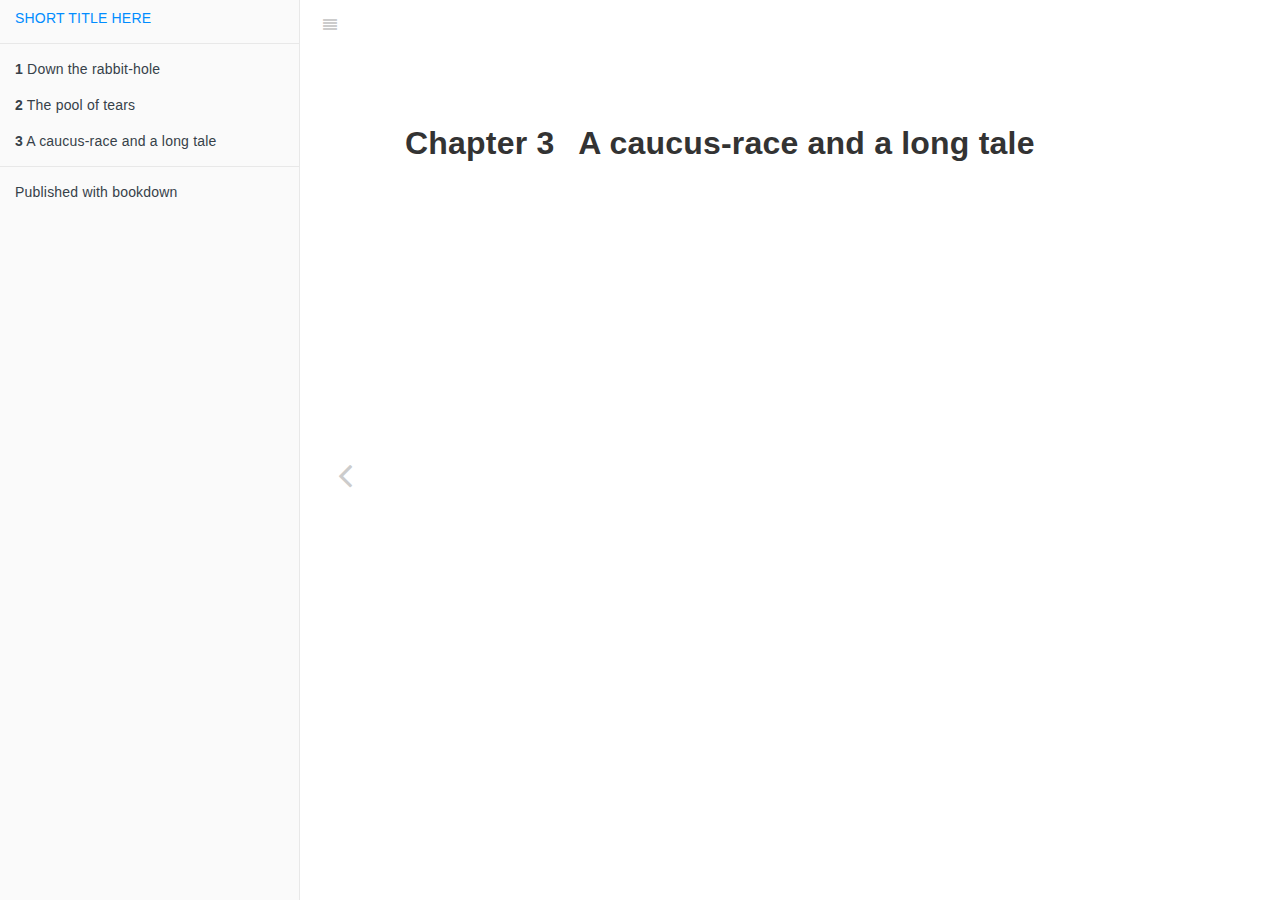
<file: docs/a-caucus-race-and-a-long-tale.html>
<!DOCTYPE html>
<html lang="" xml:lang="">
<head>

  <meta charset="utf-8" />
  <meta http-equiv="X-UA-Compatible" content="IE=edge" />
  <title>Chapter 3 A caucus-race and a long tale | YOUR TITLE HERE</title>
  <meta name="description" content="Chapter 3 A caucus-race and a long tale | YOUR TITLE HERE" />
  <meta name="generator" content="bookdown 0.19 and GitBook 2.6.7" />

  <meta property="og:title" content="Chapter 3 A caucus-race and a long tale | YOUR TITLE HERE" />
  <meta property="og:type" content="book" />
  
  
  
  

  <meta name="twitter:card" content="summary" />
  <meta name="twitter:title" content="Chapter 3 A caucus-race and a long tale | YOUR TITLE HERE" />
  
  
  

<meta name="author" content="YOUR NAME HERE" />


<meta name="date" content="2020-08-10" />

  <meta name="viewport" content="width=device-width, initial-scale=1" />
  <meta name="apple-mobile-web-app-capable" content="yes" />
  <meta name="apple-mobile-web-app-status-bar-style" content="black" />
  
  
<link rel="prev" href="the-pool-of-tears.html"/>

<script src="libs/jquery-2.2.3/jquery.min.js"></script>
<link href="libs/gitbook-2.6.7/css/style.css" rel="stylesheet" />
<link href="libs/gitbook-2.6.7/css/plugin-table.css" rel="stylesheet" />
<link href="libs/gitbook-2.6.7/css/plugin-bookdown.css" rel="stylesheet" />
<link href="libs/gitbook-2.6.7/css/plugin-highlight.css" rel="stylesheet" />
<link href="libs/gitbook-2.6.7/css/plugin-search.css" rel="stylesheet" />
<link href="libs/gitbook-2.6.7/css/plugin-fontsettings.css" rel="stylesheet" />
<link href="libs/gitbook-2.6.7/css/plugin-clipboard.css" rel="stylesheet" />












<link rel="stylesheet" href="style.css" type="text/css" />
</head>

<body>



  <div class="book without-animation with-summary font-size-2 font-family-1" data-basepath=".">

    <div class="book-summary">
      <nav role="navigation">

<ul class="summary">
<li><a href="./">SHORT TITLE HERE</a></li>

<li class="divider"></li>
<li class="chapter" data-level="1" data-path="index.html"><a href="index.html"><i class="fa fa-check"></i><b>1</b> Down the rabbit-hole</a></li>
<li class="chapter" data-level="2" data-path="the-pool-of-tears.html"><a href="the-pool-of-tears.html"><i class="fa fa-check"></i><b>2</b> The pool of tears</a></li>
<li class="chapter" data-level="3" data-path="a-caucus-race-and-a-long-tale.html"><a href="a-caucus-race-and-a-long-tale.html"><i class="fa fa-check"></i><b>3</b> A caucus-race and a long tale</a></li>
<li class="divider"></li>
<li><a href="https://github.com/rstudio/bookdown" target="blank">Published with bookdown</a></li>
</ul>

      </nav>
    </div>

    <div class="book-body">
      <div class="body-inner">
        <div class="book-header" role="navigation">
          <h1>
            <i class="fa fa-circle-o-notch fa-spin"></i><a href="./">YOUR TITLE HERE</a>
          </h1>
        </div>

        <div class="page-wrapper" tabindex="-1" role="main">
          <div class="page-inner">

            <section class="normal" id="section-">
<div id="a-caucus-race-and-a-long-tale" class="section level1">
<h1><span class="header-section-number">Chapter 3</span> A caucus-race and a long tale</h1>

</div>
            </section>

          </div>
        </div>
      </div>
<a href="the-pool-of-tears.html" class="navigation navigation-prev navigation-unique" aria-label="Previous page"><i class="fa fa-angle-left"></i></a>

    </div>
  </div>
<script src="libs/gitbook-2.6.7/js/app.min.js"></script>
<script src="libs/gitbook-2.6.7/js/lunr.js"></script>
<script src="libs/gitbook-2.6.7/js/clipboard.min.js"></script>
<script src="libs/gitbook-2.6.7/js/plugin-search.js"></script>
<script src="libs/gitbook-2.6.7/js/plugin-sharing.js"></script>
<script src="libs/gitbook-2.6.7/js/plugin-fontsettings.js"></script>
<script src="libs/gitbook-2.6.7/js/plugin-bookdown.js"></script>
<script src="libs/gitbook-2.6.7/js/jquery.highlight.js"></script>
<script src="libs/gitbook-2.6.7/js/plugin-clipboard.js"></script>
<script>
gitbook.require(["gitbook"], function(gitbook) {
gitbook.start({
"sharing": {
"github": false,
"facebook": true,
"twitter": true,
"linkedin": false,
"weibo": false,
"instapaper": false,
"vk": false,
"all": ["facebook", "twitter", "linkedin", "weibo", "instapaper"]
},
"fontsettings": {
"theme": "white",
"family": "sans",
"size": 2
},
"edit": {
"link": "https://github.com/YOUR GITHUB USERNAME/YOUR REPO NAME/edit/master/03-race.Rmd",
"text": "Edit"
},
"history": {
"link": null,
"text": null
},
"view": {
"link": "https://github.com/YOUR GITHUB USERNAME/YOUR REPO NAME/blob/master/03-race.Rmd",
"text": null
},
"download": null,
"toc": {
"collapse": "subsection"
}
});
});
</script>

</body>

</html>
</file>
<file: docs/libs/gitbook-2.6.7/css/plugin-table.css>
.book .book-body .page-wrapper .page-inner section.normal table{display:table;width:100%;border-collapse:collapse;border-spacing:0;overflow:auto}.book .book-body .page-wrapper .page-inner section.normal table td,.book .book-body .page-wrapper .page-inner section.normal table th{padding:6px 13px;border:1px solid #ddd}.book .book-body .page-wrapper .page-inner section.normal table tr{background-color:#fff;border-top:1px solid #ccc}.book .book-body .page-wrapper .page-inner section.normal table tr:nth-child(2n){background-color:#f8f8f8}.book .book-body .page-wrapper .page-inner section.normal table th{font-weight:700}
</file>
<file: docs/libs/gitbook-2.6.7/css/plugin-bookdown.css>
.book .book-header h1 {
  padding-left: 20px;
  padding-right: 20px;
}
.book .book-header.fixed {
  position: fixed;
  right: 0;
  top: 0;
  left: 0;
  border-bottom: 1px solid rgba(0,0,0,.07);
}
span.search-highlight {
  background-color: #ffff88;
}
@media (min-width: 600px) {
  .book.with-summary .book-header.fixed {
    left: 300px;
  }
}
@media (max-width: 1240px) {
  .book .book-body.fixed {
    top: 50px;
  }
  .book .book-body.fixed .body-inner {
    top: auto;
  }
}
@media (max-width: 600px) {
  .book.with-summary .book-header.fixed {
    left: calc(100% - 60px);
    min-width: 300px;
  }
  .book.with-summary .book-body {
    transform: none;
    left: calc(100% - 60px);
    min-width: 300px;
  }
  .book .book-body.fixed {
    top: 0;
  }
}

.book .book-body.fixed .body-inner {
  top: 50px;
}
.book .book-body .page-wrapper .page-inner section.normal sub, .book .book-body .page-wrapper .page-inner section.normal sup {
  font-size: 85%;
}

@media print {
  .book .book-summary, .book .book-body .book-header, .fa {
    display: none !important;
  }
  .book .book-body.fixed {
    left: 0px;
  }
  .book .book-body,.book .book-body .body-inner, .book.with-summary {
    overflow: visible !important;
  }
}
.kable_wrapper {
  border-spacing: 20px 0;
  border-collapse: separate;
  border: none;
  margin: auto;
}
.kable_wrapper > tbody > tr > td {
  vertical-align: top;
}
.book .book-body .page-wrapper .page-inner section.normal table tr.header {
  border-top-width: 2px;
}
.book .book-body .page-wrapper .page-inner section.normal table tr:last-child td {
  border-bottom-width: 2px;
}
.book .book-body .page-wrapper .page-inner section.normal table td, .book .book-body .page-wrapper .page-inner section.normal table th {
  border-left: none;
  border-right: none;
}
.book .book-body .page-wrapper .page-inner section.normal table.kable_wrapper > tbody > tr, .book .book-body .page-wrapper .page-inner section.normal table.kable_wrapper > tbody > tr > td {
  border-top: none;
}
.book .book-body .page-wrapper .page-inner section.normal table.kable_wrapper > tbody > tr:last-child > td {
    border-bottom: none;
}

div.theorem, div.lemma, div.corollary, div.proposition, div.conjecture {
  font-style: italic;
}
span.theorem, span.lemma, span.corollary, span.proposition, span.conjecture {
  font-style: normal;
}
div.proof>*:last-child:after {
  content: "\25a2";
  float: right;
}
.header-section-number {
  padding-right: .5em;
}
#header .multi-author {
  margin: 0.5em 0 -0.5em 0;
}
#header .date {
  margin-top: 1.5em;
}
</file>
<file: docs/libs/gitbook-2.6.7/css/plugin-highlight.css>
.book .book-body .page-wrapper .page-inner section.normal pre,
.book .book-body .page-wrapper .page-inner section.normal code {
  /* http://jmblog.github.com/color-themes-for-google-code-highlightjs */
  /* Tomorrow Comment */
  /* Tomorrow Red */
  /* Tomorrow Orange */
  /* Tomorrow Yellow */
  /* Tomorrow Green */
  /* Tomorrow Aqua */
  /* Tomorrow Blue */
  /* Tomorrow Purple */
}
.book .book-body .page-wrapper .page-inner section.normal pre .hljs-comment,
.book .book-body .page-wrapper .page-inner section.normal code .hljs-comment,
.book .book-body .page-wrapper .page-inner section.normal pre .hljs-title,
.book .book-body .page-wrapper .page-inner section.normal code .hljs-title {
  color: #8e908c;
}
.book .book-body .page-wrapper .page-inner section.normal pre .hljs-variable,
.book .book-body .page-wrapper .page-inner section.normal code .hljs-variable,
.book .book-body .page-wrapper .page-inner section.normal pre .hljs-attribute,
.book .book-body .page-wrapper .page-inner section.normal code .hljs-attribute,
.book .book-body .page-wrapper .page-inner section.normal pre .hljs-tag,
.book .book-body .page-wrapper .page-inner section.normal code .hljs-tag,
.book .book-body .page-wrapper .page-inner section.normal pre .hljs-regexp,
.book .book-body .page-wrapper .page-inner section.normal code .hljs-regexp,
.book .book-body .page-wrapper .page-inner section.normal pre .ruby .hljs-constant,
.book .book-body .page-wrapper .page-inner section.normal code .ruby .hljs-constant,
.book .book-body .page-wrapper .page-inner section.normal pre .xml .hljs-tag .hljs-title,
.book .book-body .page-wrapper .page-inner section.normal code .xml .hljs-tag .hljs-title,
.book .book-body .page-wrapper .page-inner section.normal pre .xml .hljs-pi,
.book .book-body .page-wrapper .page-inner section.normal code .xml .hljs-pi,
.book .book-body .page-wrapper .page-inner section.normal pre .xml .hljs-doctype,
.book .book-body .page-wrapper .page-inner section.normal code .xml .hljs-doctype,
.book .book-body .page-wrapper .page-inner section.normal pre .html .hljs-doctype,
.book .book-body .page-wrapper .page-inner section.normal code .html .hljs-doctype,
.book .book-body .page-wrapper .page-inner section.normal pre .css .hljs-id,
.book .book-body .page-wrapper .page-inner section.normal code .css .hljs-id,
.book .book-body .page-wrapper .page-inner section.normal pre .css .hljs-class,
.book .book-body .page-wrapper .page-inner section.normal code .css .hljs-class,
.book .book-body .page-wrapper .page-inner section.normal pre .css .hljs-pseudo,
.book .book-body .page-wrapper .page-inner section.normal code .css .hljs-pseudo {
  color: #c82829;
}
.book .book-body .page-wrapper .page-inner section.normal pre .hljs-number,
.book .book-body .page-wrapper .page-inner section.normal code .hljs-number,
.book .book-body .page-wrapper .page-inner section.normal pre .hljs-preprocessor,
.book .book-body .page-wrapper .page-inner section.normal code .hljs-preprocessor,
.book .book-body .page-wrapper .page-inner section.normal pre .hljs-pragma,
.book .book-body .page-wrapper .page-inner section.normal code .hljs-pragma,
.book .book-body .page-wrapper .page-inner section.normal pre .hljs-built_in,
.book .book-body .page-wrapper .page-inner section.normal code .hljs-built_in,
.book .book-body .page-wrapper .page-inner section.normal pre .hljs-literal,
.book .book-body .page-wrapper .page-inner section.normal code .hljs-literal,
.book .book-body .page-wrapper .page-inner section.normal pre .hljs-params,
.book .book-body .page-wrapper .page-inner section.normal code .hljs-params,
.book .book-body .page-wrapper .page-inner section.normal pre .hljs-constant,
.book .book-body .page-wrapper .page-inner section.normal code .hljs-constant {
  color: #f5871f;
}
.book .book-body .page-wrapper .page-inner section.normal pre .ruby .hljs-class .hljs-title,
.book .book-body .page-wrapper .page-inner section.normal code .ruby .hljs-class .hljs-title,
.book .book-body .page-wrapper .page-inner section.normal pre .css .hljs-rules .hljs-attribute,
.book .book-body .page-wrapper .page-inner section.normal code .css .hljs-rules .hljs-attribute {
  color: #eab700;
}
.book .book-body .page-wrapper .page-inner section.normal pre .hljs-string,
.book .book-body .page-wrapper .page-inner section.normal code .hljs-string,
.book .book-body .page-wrapper .page-inner section.normal pre .hljs-value,
.book .book-body .page-wrapper .page-inner section.normal code .hljs-value,
.book .book-body .page-wrapper .page-inner section.normal pre .hljs-inheritance,
.book .book-body .page-wrapper .page-inner section.normal code .hljs-inheritance,
.book .book-body .page-wrapper .page-inner section.normal pre .hljs-header,
.book .book-body .page-wrapper .page-inner section.normal code .hljs-header,
.book .book-body .page-wrapper .page-inner section.normal pre .ruby .hljs-symbol,
.book .book-body .page-wrapper .page-inner section.normal code .ruby .hljs-symbol,
.book .book-body .page-wrapper .page-inner section.normal pre .xml .hljs-cdata,
.book .book-body .page-wrapper .page-inner section.normal code .xml .hljs-cdata {
  color: #718c00;
}
.book .book-body .page-wrapper .page-inner section.normal pre .css .hljs-hexcolor,
.book .book-body .page-wrapper .page-inner section.normal code .css .hljs-hexcolor {
  color: #3e999f;
}
.book .book-body .page-wrapper .page-inner section.normal pre .hljs-function,
.book .book-body .page-wrapper .page-inner section.normal code .hljs-function,
.book .book-body .page-wrapper .page-inner section.normal pre .python .hljs-decorator,
.book .book-body .page-wrapper .page-inner section.normal code .python .hljs-decorator,
.book .book-body .page-wrapper .page-inner section.normal pre .python .hljs-title,
.book .book-body .page-wrapper .page-inner section.normal code .python .hljs-title,
.book .book-body .page-wrapper .page-inner section.normal pre .ruby .hljs-function .hljs-title,
.book .book-body .page-wrapper .page-inner section.normal code .ruby .hljs-function .hljs-title,
.book .book-body .page-wrapper .page-inner section.normal pre .ruby .hljs-title .hljs-keyword,
.book .book-body .page-wrapper .page-inner section.normal code .ruby .hljs-title .hljs-keyword,
.book .book-body .page-wrapper .page-inner section.normal pre .perl .hljs-sub,
.book .book-body .page-wrapper .page-inner section.normal code .perl .hljs-sub,
.book .book-body .page-wrapper .page-inner section.normal pre .javascript .hljs-title,
.book .book-body .page-wrapper .page-inner section.normal code .javascript .hljs-title,
.book .book-body .page-wrapper .page-inner section.normal pre .coffeescript .hljs-title,
.book .book-body .page-wrapper .page-inner section.normal code .coffeescript .hljs-title {
  color: #4271ae;
}
.book .book-body .page-wrapper .page-inner section.normal pre .hljs-keyword,
.book .book-body .page-wrapper .page-inner section.normal code .hljs-keyword,
.book .book-body .page-wrapper .page-inner section.normal pre .javascript .hljs-function,
.book .book-body .page-wrapper .page-inner section.normal code .javascript .hljs-function {
  color: #8959a8;
}
.book .book-body .page-wrapper .page-inner section.normal pre .hljs,
.book .book-body .page-wrapper .page-inner section.normal code .hljs {
  display: block;
  background: white;
  color: #4d4d4c;
  padding: 0.5em;
}
.book .book-body .page-wrapper .page-inner section.normal pre .coffeescript .javascript,
.book .book-body .page-wrapper .page-inner section.normal code .coffeescript .javascript,
.book .book-body .page-wrapper .page-inner section.normal pre .javascript .xml,
.book .book-body .page-wrapper .page-inner section.normal code .javascript .xml,
.book .book-body .page-wrapper .page-inner section.normal pre .tex .hljs-formula,
.book .book-body .page-wrapper .page-inner section.normal code .tex .hljs-formula,
.book .book-body .page-wrapper .page-inner section.normal pre .xml .javascript,
.book .book-body .page-wrapper .page-inner section.normal code .xml .javascript,
.book .book-body .page-wrapper .page-inner section.normal pre .xml .vbscript,
.book .book-body .page-wrapper .page-inner section.normal code .xml .vbscript,
.book .book-body .page-wrapper .page-inner section.normal pre .xml .css,
.book .book-body .page-wrapper .page-inner section.normal code .xml .css,
.book .book-body .page-wrapper .page-inner section.normal pre .xml .hljs-cdata,
.book .book-body .page-wrapper .page-inner section.normal code .xml .hljs-cdata {
  opacity: 0.5;
}
.book.color-theme-1 .book-body .page-wrapper .page-inner section.normal pre,
.book.color-theme-1 .book-body .page-wrapper .page-inner section.normal code {
  /*

Orginal Style from ethanschoonover.com/solarized (c) Jeremy Hull <sourdrums@gmail.com>

*/
  /* Solarized Green */
  /* Solarized Cyan */
  /* Solarized Blue */
  /* Solarized Yellow */
  /* Solarized Orange */
  /* Solarized Red */
  /* Solarized Violet */
}
.book.color-theme-1 .book-body .page-wrapper .page-inner section.normal pre .hljs,
.book.color-theme-1 .book-body .page-wrapper .page-inner section.normal code .hljs {
  display: block;
  padding: 0.5em;
  background: #fdf6e3;
  color: #657b83;
}
.book.color-theme-1 .book-body .page-wrapper .page-inner section.normal pre .hljs-comment,
.book.color-theme-1 .book-body .page-wrapper .page-inner section.normal code .hljs-comment,
.book.color-theme-1 .book-body .page-wrapper .page-inner section.normal pre .hljs-template_comment,
.book.color-theme-1 .book-body .page-wrapper .page-inner section.normal code .hljs-template_comment,
.book.color-theme-1 .book-body .page-wrapper .page-inner section.normal pre .diff .hljs-header,
.book.color-theme-1 .book-body .page-wrapper .page-inner section.normal code .diff .hljs-header,
.book.color-theme-1 .book-body .page-wrapper .page-inner section.normal pre .hljs-doctype,
.book.color-theme-1 .book-body .page-wrapper .page-inner section.normal code .hljs-doctype,
.book.color-theme-1 .book-body .page-wrapper .page-inner section.normal pre .hljs-pi,
.book.color-theme-1 .book-body .page-wrapper .page-inner section.normal code .hljs-pi,
.book.color-theme-1 .book-body .page-wrapper .page-inner section.normal pre .lisp .hljs-string,
.book.color-theme-1 .book-body .page-wrapper .page-inner section.normal code .lisp .hljs-string,
.book.color-theme-1 .book-body .page-wrapper .page-inner section.normal pre .hljs-javadoc,
.book.color-theme-1 .book-body .page-wrapper .page-inner section.normal code .hljs-javadoc {
  color: #93a1a1;
}
.book.color-theme-1 .book-body .page-wrapper .page-inner section.normal pre .hljs-keyword,
.book.color-theme-1 .book-body .page-wrapper .page-inner section.normal code .hljs-keyword,
.book.color-theme-1 .book-body .page-wrapper .page-inner section.normal pre .hljs-winutils,
.book.color-theme-1 .book-body .page-wrapper .page-inner section.normal code .hljs-winutils,
.book.color-theme-1 .book-body .page-wrapper .page-inner section.normal pre .method,
.book.color-theme-1 .book-body .page-wrapper .page-inner section.normal code .method,
.book.color-theme-1 .book-body .page-wrapper .page-inner section.normal pre .hljs-addition,
.book.color-theme-1 .book-body .page-wrapper .page-inner section.normal code .hljs-addition,
.book.color-theme-1 .book-body .page-wrapper .page-inner section.normal pre .css .hljs-tag,
.book.color-theme-1 .book-body .page-wrapper .page-inner section.normal code .css .hljs-tag,
.book.color-theme-1 .book-body .page-wrapper .page-inner section.normal pre .hljs-request,
.book.color-theme-1 .book-body .page-wrapper .page-inner section.normal code .hljs-request,
.book.color-theme-1 .book-body .page-wrapper .page-inner section.normal pre .hljs-status,
.book.color-theme-1 .book-body .page-wrapper .page-inner section.normal code .hljs-status,
.book.color-theme-1 .book-body .page-wrapper .page-inner section.normal pre .nginx .hljs-title,
.book.color-theme-1 .book-body .page-wrapper .page-inner section.normal code .nginx .hljs-title {
  color: #859900;
}
.book.color-theme-1 .book-body .page-wrapper .page-inner section.normal pre .hljs-number,
.book.color-theme-1 .book-body .page-wrapper .page-inner section.normal code .hljs-number,
.book.color-theme-1 .book-body .page-wrapper .page-inner section.normal pre .hljs-command,
.book.color-theme-1 .book-body .page-wrapper .page-inner section.normal code .hljs-command,
.book.color-theme-1 .book-body .page-wrapper .page-inner section.normal pre .hljs-string,
.book.color-theme-1 .book-body .page-wrapper .page-inner section.normal code .hljs-string,
.book.color-theme-1 .book-body .page-wrapper .page-inner section.normal pre .hljs-tag .hljs-value,
.book.color-theme-1 .book-body .page-wrapper .page-inner section.normal code .hljs-tag .hljs-value,
.book.color-theme-1 .book-body .page-wrapper .page-inner section.normal pre .hljs-rules .hljs-value,
.book.color-theme-1 .book-body .page-wrapper .page-inner section.normal code .hljs-rules .hljs-value,
.book.color-theme-1 .book-body .page-wrapper .page-inner section.normal pre .hljs-phpdoc,
.book.color-theme-1 .book-body .page-wrapper .page-inner section.normal code .hljs-phpdoc,
.book.color-theme-1 .book-body .page-wrapper .page-inner section.normal pre .tex .hljs-formula,
.book.color-theme-1 .book-body .page-wrapper .page-inner section.normal code .tex .hljs-formula,
.book.color-theme-1 .book-body .page-wrapper .page-inner section.normal pre .hljs-regexp,
.book.color-theme-1 .book-body .page-wrapper .page-inner section.normal code .hljs-regexp,
.book.color-theme-1 .book-body .page-wrapper .page-inner section.normal pre .hljs-hexcolor,
.book.color-theme-1 .book-body .page-wrapper .page-inner section.normal code .hljs-hexcolor,
.book.color-theme-1 .book-body .page-wrapper .page-inner section.normal pre .hljs-link_url,
.book.color-theme-1 .book-body .page-wrapper .page-inner section.normal code .hljs-link_url {
  color: #2aa198;
}
.book.color-theme-1 .book-body .page-wrapper .page-inner section.normal pre .hljs-title,
.book.color-theme-1 .book-body .page-wrapper .page-inner section.normal code .hljs-title,
.book.color-theme-1 .book-body .page-wrapper .page-inner section.normal pre .hljs-localvars,
.book.color-theme-1 .book-body .page-wrapper .page-inner section.normal code .hljs-localvars,
.book.color-theme-1 .book-body .page-wrapper .page-inner section.normal pre .hljs-chunk,
.book.color-theme-1 .book-body .page-wrapper .page-inner section.normal code .hljs-chunk,
.book.color-theme-1 .book-body .page-wrapper .page-inner section.normal pre .hljs-decorator,
.book.color-theme-1 .book-body .page-wrapper .page-inner section.normal code .hljs-decorator,
.book.color-theme-1 .book-body .page-wrapper .page-inner section.normal pre .hljs-built_in,
.book.color-theme-1 .book-body .page-wrapper .page-inner section.normal code .hljs-built_in,
.book.color-theme-1 .book-body .page-wrapper .page-inner section.normal pre .hljs-identifier,
.book.color-theme-1 .book-body .page-wrapper .page-inner section.normal code .hljs-identifier,
.book.color-theme-1 .book-body .page-wrapper .page-inner section.normal pre .vhdl .hljs-literal,
.book.color-theme-1 .book-body .page-wrapper .page-inner section.normal code .vhdl .hljs-literal,
.book.color-theme-1 .book-body .page-wrapper .page-inner section.normal pre .hljs-id,
.book.color-theme-1 .book-body .page-wrapper .page-inner section.normal code .hljs-id,
.book.color-theme-1 .book-body .page-wrapper .page-inner section.normal pre .css .hljs-function,
.book.color-theme-1 .book-body .page-wrapper .page-inner section.normal code .css .hljs-function {
  color: #268bd2;
}
.book.color-theme-1 .book-body .page-wrapper .page-inner section.normal pre .hljs-attribute,
.book.color-theme-1 .book-body .page-wrapper .page-inner section.normal code .hljs-attribute,
.book.color-theme-1 .book-body .page-wrapper .page-inner section.normal pre .hljs-variable,
.book.color-theme-1 .book-body .page-wrapper .page-inner section.normal code .hljs-variable,
.book.color-theme-1 .book-body .page-wrapper .page-inner section.normal pre .lisp .hljs-body,
.book.color-theme-1 .book-body .page-wrapper .page-inner section.normal code .lisp .hljs-body,
.book.color-theme-1 .book-body .page-wrapper .page-inner section.normal pre .smalltalk .hljs-number,
.book.color-theme-1 .book-body .page-wrapper .page-inner section.normal code .smalltalk .hljs-number,
.book.color-theme-1 .book-body .page-wrapper .page-inner section.normal pre .hljs-constant,
.book.color-theme-1 .book-body .page-wrapper .page-inner section.normal code .hljs-constant,
.book.color-theme-1 .book-body .page-wrapper .page-inner section.normal pre .hljs-class .hljs-title,
.book.color-theme-1 .book-body .page-wrapper .page-inner section.normal code .hljs-class .hljs-title,
.book.color-theme-1 .book-body .page-wrapper .page-inner section.normal pre .hljs-parent,
.book.color-theme-1 .book-body .page-wrapper .page-inner section.normal code .hljs-parent,
.book.color-theme-1 .book-body .page-wrapper .page-inner section.normal pre .haskell .hljs-type,
.book.color-theme-1 .book-body .page-wrapper .page-inner section.normal code .haskell .hljs-type,
.book.color-theme-1 .book-body .page-wrapper .page-inner section.normal pre .hljs-link_reference,
.book.color-theme-1 .book-body .page-wrapper .page-inner section.normal code .hljs-link_reference {
  color: #b58900;
}
.book.color-theme-1 .book-body .page-wrapper .page-inner section.normal pre .hljs-preprocessor,
.book.color-theme-1 .book-body .page-wrapper .page-inner section.normal code .hljs-preprocessor,
.book.color-theme-1 .book-body .page-wrapper .page-inner section.normal pre .hljs-preprocessor .hljs-keyword,
.book.color-theme-1 .book-body .page-wrapper .page-inner section.normal code .hljs-preprocessor .hljs-keyword,
.book.color-theme-1 .book-body .page-wrapper .page-inner section.normal pre .hljs-pragma,
.book.color-theme-1 .book-body .page-wrapper .page-inner section.normal code .hljs-pragma,
.book.color-theme-1 .book-body .page-wrapper .page-inner section.normal pre .hljs-shebang,
.book.color-theme-1 .book-body .page-wrapper .page-inner section.normal code .hljs-shebang,
.book.color-theme-1 .book-body .page-wrapper .page-inner section.normal pre .hljs-symbol,
.book.color-theme-1 .book-body .page-wrapper .page-inner section.normal code .hljs-symbol,
.book.color-theme-1 .book-body .page-wrapper .page-inner section.normal pre .hljs-symbol .hljs-string,
.book.color-theme-1 .book-body .page-wrapper .page-inner section.normal code .hljs-symbol .hljs-string,
.book.color-theme-1 .book-body .page-wrapper .page-inner section.normal pre .diff .hljs-change,
.book.color-theme-1 .book-body .page-wrapper .page-inner section.normal code .diff .hljs-change,
.book.color-theme-1 .book-body .page-wrapper .page-inner section.normal pre .hljs-special,
.book.color-theme-1 .book-body .page-wrapper .page-inner section.normal code .hljs-special,
.book.color-theme-1 .book-body .page-wrapper .page-inner section.normal pre .hljs-attr_selector,
.book.color-theme-1 .book-body .page-wrapper .page-inner section.normal code .hljs-attr_selector,
.book.color-theme-1 .book-body .page-wrapper .page-inner section.normal pre .hljs-subst,
.book.color-theme-1 .book-body .page-wrapper .page-inner section.normal code .hljs-subst,
.book.color-theme-1 .book-body .page-wrapper .page-inner section.normal pre .hljs-cdata,
.book.color-theme-1 .book-body .page-wrapper .page-inner section.normal code .hljs-cdata,
.book.color-theme-1 .book-body .page-wrapper .page-inner section.normal pre .clojure .hljs-title,
.book.color-theme-1 .book-body .page-wrapper .page-inner section.normal code .clojure .hljs-title,
.book.color-theme-1 .book-body .page-wrapper .page-inner section.normal pre .css .hljs-pseudo,
.book.color-theme-1 .book-body .page-wrapper .page-inner section.normal code .css .hljs-pseudo,
.book.color-theme-1 .book-body .page-wrapper .page-inner section.normal pre .hljs-header,
.book.color-theme-1 .book-body .page-wrapper .page-inner section.normal code .hljs-header {
  color: #cb4b16;
}
.book.color-theme-1 .book-body .page-wrapper .page-inner section.normal pre .hljs-deletion,
.book.color-theme-1 .book-body .page-wrapper .page-inner section.normal code .hljs-deletion,
.book.color-theme-1 .book-body .page-wrapper .page-inner section.normal pre .hljs-important,
.book.color-theme-1 .book-body .page-wrapper .page-inner section.normal code .hljs-important {
  color: #dc322f;
}
.book.color-theme-1 .book-body .page-wrapper .page-inner section.normal pre .hljs-link_label,
.book.color-theme-1 .book-body .page-wrapper .page-inner section.normal code .hljs-link_label {
  color: #6c71c4;
}
.book.color-theme-1 .book-body .page-wrapper .page-inner section.normal pre .tex .hljs-formula,
.book.color-theme-1 .book-body .page-wrapper .page-inner section.normal code .tex .hljs-formula {
  background: #eee8d5;
}
.book.color-theme-2 .book-body .page-wrapper .page-inner section.normal pre,
.book.color-theme-2 .book-body .page-wrapper .page-inner section.normal code {
  /* Tomorrow Night Bright Theme */
  /* Original theme - https://github.com/chriskempson/tomorrow-theme */
  /* http://jmblog.github.com/color-themes-for-google-code-highlightjs */
  /* Tomorrow Comment */
  /* Tomorrow Red */
  /* Tomorrow Orange */
  /* Tomorrow Yellow */
  /* Tomorrow Green */
  /* Tomorrow Aqua */
  /* Tomorrow Blue */
  /* Tomorrow Purple */
}
.book.color-theme-2 .book-body .page-wrapper .page-inner section.normal pre .hljs-comment,
.book.color-theme-2 .book-body .page-wrapper .page-inner section.normal code .hljs-comment,
.book.color-theme-2 .book-body .page-wrapper .page-inner section.normal pre .hljs-title,
.book.color-theme-2 .book-body .page-wrapper .page-inner section.normal code .hljs-title {
  color: #969896;
}
.book.color-theme-2 .book-body .page-wrapper .page-inner section.normal pre .hljs-variable,
.book.color-theme-2 .book-body .page-wrapper .page-inner section.normal code .hljs-variable,
.book.color-theme-2 .book-body .page-wrapper .page-inner section.normal pre .hljs-attribute,
.book.color-theme-2 .book-body .page-wrapper .page-inner section.normal code .hljs-attribute,
.book.color-theme-2 .book-body .page-wrapper .page-inner section.normal pre .hljs-tag,
.book.color-theme-2 .book-body .page-wrapper .page-inner section.normal code .hljs-tag,
.book.color-theme-2 .book-body .page-wrapper .page-inner section.normal pre .hljs-regexp,
.book.color-theme-2 .book-body .page-wrapper .page-inner section.normal code .hljs-regexp,
.book.color-theme-2 .book-body .page-wrapper .page-inner section.normal pre .ruby .hljs-constant,
.book.color-theme-2 .book-body .page-wrapper .page-inner section.normal code .ruby .hljs-constant,
.book.color-theme-2 .book-body .page-wrapper .page-inner section.normal pre .xml .hljs-tag .hljs-title,
.book.color-theme-2 .book-body .page-wrapper .page-inner section.normal code .xml .hljs-tag .hljs-title,
.book.color-theme-2 .book-body .page-wrapper .page-inner section.normal pre .xml .hljs-pi,
.book.color-theme-2 .book-body .page-wrapper .page-inner section.normal code .xml .hljs-pi,
.book.color-theme-2 .book-body .page-wrapper .page-inner section.normal pre .xml .hljs-doctype,
.book.color-theme-2 .book-body .page-wrapper .page-inner section.normal code .xml .hljs-doctype,
.book.color-theme-2 .book-body .page-wrapper .page-inner section.normal pre .html .hljs-doctype,
.book.color-theme-2 .book-body .page-wrapper .page-inner section.normal code .html .hljs-doctype,
.book.color-theme-2 .book-body .page-wrapper .page-inner section.normal pre .css .hljs-id,
.book.color-theme-2 .book-body .page-wrapper .page-inner section.normal code .css .hljs-id,
.book.color-theme-2 .book-body .page-wrapper .page-inner section.normal pre .css .hljs-class,
.book.color-theme-2 .book-body .page-wrapper .page-inner section.normal code .css .hljs-class,
.book.color-theme-2 .book-body .page-wrapper .page-inner section.normal pre .css .hljs-pseudo,
.book.color-theme-2 .book-body .page-wrapper .page-inner section.normal code .css .hljs-pseudo {
  color: #d54e53;
}
.book.color-theme-2 .book-body .page-wrapper .page-inner section.normal pre .hljs-number,
.book.color-theme-2 .book-body .page-wrapper .page-inner section.normal code .hljs-number,
.book.color-theme-2 .book-body .page-wrapper .page-inner section.normal pre .hljs-preprocessor,
.book.color-theme-2 .book-body .page-wrapper .page-inner section.normal code .hljs-preprocessor,
.book.color-theme-2 .book-body .page-wrapper .page-inner section.normal pre .hljs-pragma,
.book.color-theme-2 .book-body .page-wrapper .page-inner section.normal code .hljs-pragma,
.book.color-theme-2 .book-body .page-wrapper .page-inner section.normal pre .hljs-built_in,
.book.color-theme-2 .book-body .page-wrapper .page-inner section.normal code .hljs-built_in,
.book.color-theme-2 .book-body .page-wrapper .page-inner section.normal pre .hljs-literal,
.book.color-theme-2 .book-body .page-wrapper .page-inner section.normal code .hljs-literal,
.book.color-theme-2 .book-body .page-wrapper .page-inner section.normal pre .hljs-params,
.book.color-theme-2 .book-body .page-wrapper .page-inner section.normal code .hljs-params,
.book.color-theme-2 .book-body .page-wrapper .page-inner section.normal pre .hljs-constant,
.book.color-theme-2 .book-body .page-wrapper .page-inner section.normal code .hljs-constant {
  color: #e78c45;
}
.book.color-theme-2 .book-body .page-wrapper .page-inner section.normal pre .ruby .hljs-class .hljs-title,
.book.color-theme-2 .book-body .page-wrapper .page-inner section.normal code .ruby .hljs-class .hljs-title,
.book.color-theme-2 .book-body .page-wrapper .page-inner section.normal pre .css .hljs-rules .hljs-attribute,
.book.color-theme-2 .book-body .page-wrapper .page-inner section.normal code .css .hljs-rules .hljs-attribute {
  color: #e7c547;
}
.book.color-theme-2 .book-body .page-wrapper .page-inner section.normal pre .hljs-string,
.book.color-theme-2 .book-body .page-wrapper .page-inner section.normal code .hljs-string,
.book.color-theme-2 .book-body .page-wrapper .page-inner section.normal pre .hljs-value,
.book.color-theme-2 .book-body .page-wrapper .page-inner section.normal code .hljs-value,
.book.color-theme-2 .book-body .page-wrapper .page-inner section.normal pre .hljs-inheritance,
.book.color-theme-2 .book-body .page-wrapper .page-inner section.normal code .hljs-inheritance,
.book.color-theme-2 .book-body .page-wrapper .page-inner section.normal pre .hljs-header,
.book.color-theme-2 .book-body .page-wrapper .page-inner section.normal code .hljs-header,
.book.color-theme-2 .book-body .page-wrapper .page-inner section.normal pre .ruby .hljs-symbol,
.book.color-theme-2 .book-body .page-wrapper .page-inner section.normal code .ruby .hljs-symbol,
.book.color-theme-2 .book-body .page-wrapper .page-inner section.normal pre .xml .hljs-cdata,
.book.color-theme-2 .book-body .page-wrapper .page-inner section.normal code .xml .hljs-cdata {
  color: #b9ca4a;
}
.book.color-theme-2 .book-body .page-wrapper .page-inner section.normal pre .css .hljs-hexcolor,
.book.color-theme-2 .book-body .page-wrapper .page-inner section.normal code .css .hljs-hexcolor {
  color: #70c0b1;
}
.book.color-theme-2 .book-body .page-wrapper .page-inner section.normal pre .hljs-function,
.book.color-theme-2 .book-body .page-wrapper .page-inner section.normal code .hljs-function,
.book.color-theme-2 .book-body .page-wrapper .page-inner section.normal pre .python .hljs-decorator,
.book.color-theme-2 .book-body .page-wrapper .page-inner section.normal code .python .hljs-decorator,
.book.color-theme-2 .book-body .page-wrapper .page-inner section.normal pre .python .hljs-title,
.book.color-theme-2 .book-body .page-wrapper .page-inner section.normal code .python .hljs-title,
.book.color-theme-2 .book-body .page-wrapper .page-inner section.normal pre .ruby .hljs-function .hljs-title,
.book.color-theme-2 .book-body .page-wrapper .page-inner section.normal code .ruby .hljs-function .hljs-title,
.book.color-theme-2 .book-body .page-wrapper .page-inner section.normal pre .ruby .hljs-title .hljs-keyword,
.book.color-theme-2 .book-body .page-wrapper .page-inner section.normal code .ruby .hljs-title .hljs-keyword,
.book.color-theme-2 .book-body .page-wrapper .page-inner section.normal pre .perl .hljs-sub,
.book.color-theme-2 .book-body .page-wrapper .page-inner section.normal code .perl .hljs-sub,
.book.color-theme-2 .book-body .page-wrapper .page-inner section.normal pre .javascript .hljs-title,
.book.color-theme-2 .book-body .page-wrapper .page-inner section.normal code .javascript .hljs-title,
.book.color-theme-2 .book-body .page-wrapper .page-inner section.normal pre .coffeescript .hljs-title,
.book.color-theme-2 .book-body .page-wrapper .page-inner section.normal code .coffeescript .hljs-title {
  color: #7aa6da;
}
.book.color-theme-2 .book-body .page-wrapper .page-inner section.normal pre .hljs-keyword,
.book.color-theme-2 .book-body .page-wrapper .page-inner section.normal code .hljs-keyword,
.book.color-theme-2 .book-body .page-wrapper .page-inner section.normal pre .javascript .hljs-function,
.book.color-theme-2 .book-body .page-wrapper .page-inner section.normal code .javascript .hljs-function {
  color: #c397d8;
}
.book.color-theme-2 .book-body .page-wrapper .page-inner section.normal pre .hljs,
.book.color-theme-2 .book-body .page-wrapper .page-inner section.normal code .hljs {
  display: block;
  background: black;
  color: #eaeaea;
  padding: 0.5em;
}
.book.color-theme-2 .book-body .page-wrapper .page-inner section.normal pre .coffeescript .javascript,
.book.color-theme-2 .book-body .page-wrapper .page-inner section.normal code .coffeescript .javascript,
.book.color-theme-2 .book-body .page-wrapper .page-inner section.normal pre .javascript .xml,
.book.color-theme-2 .book-body .page-wrapper .page-inner section.normal code .javascript .xml,
.book.color-theme-2 .book-body .page-wrapper .page-inner section.normal pre .tex .hljs-formula,
.book.color-theme-2 .book-body .page-wrapper .page-inner section.normal code .tex .hljs-formula,
.book.color-theme-2 .book-body .page-wrapper .page-inner section.normal pre .xml .javascript,
.book.color-theme-2 .book-body .page-wrapper .page-inner section.normal code .xml .javascript,
.book.color-theme-2 .book-body .page-wrapper .page-inner section.normal pre .xml .vbscript,
.book.color-theme-2 .book-body .page-wrapper .page-inner section.normal code .xml .vbscript,
.book.color-theme-2 .book-body .page-wrapper .page-inner section.normal pre .xml .css,
.book.color-theme-2 .book-body .page-wrapper .page-inner section.normal code .xml .css,
.book.color-theme-2 .book-body .page-wrapper .page-inner section.normal pre .xml .hljs-cdata,
.book.color-theme-2 .book-body .page-wrapper .page-inner section.normal code .xml .hljs-cdata {
  opacity: 0.5;
}
</file>
<file: docs/libs/gitbook-2.6.7/css/plugin-search.css>
.book .book-summary .book-search {
  padding: 6px;
  background: transparent;
  position: absolute;
  top: -50px;
  left: 0px;
  right: 0px;
  transition: top 0.5s ease;
}
.book .book-summary .book-search input,
.book .book-summary .book-search input:focus,
.book .book-summary .book-search input:hover {
  width: 100%;
  background: transparent;
  border: 1px solid #ccc;
  box-shadow: none;
  outline: none;
  line-height: 22px;
  padding: 7px 4px;
  color: inherit;
  box-sizing: border-box;
}
.book.with-search .book-summary .book-search {
  top: 0px;
}
.book.with-search .book-summary ul.summary {
  top: 50px;
}
.with-search .summary li[data-level] a[href*=".html#"] {
  display: none;
}
</file>
<file: docs/libs/gitbook-2.6.7/css/plugin-fontsettings.css>
/*
 * Theme 1
 */
.color-theme-1 .dropdown-menu {
  background-color: #111111;
  border-color: #7e888b;
}
.color-theme-1 .dropdown-menu .dropdown-caret .caret-inner {
  border-bottom: 9px solid #111111;
}
.color-theme-1 .dropdown-menu .buttons {
  border-color: #7e888b;
}
.color-theme-1 .dropdown-menu .button {
  color: #afa790;
}
.color-theme-1 .dropdown-menu .button:hover {
  color: #73553c;
}
/*
 * Theme 2
 */
.color-theme-2 .dropdown-menu {
  background-color: #2d3143;
  border-color: #272a3a;
}
.color-theme-2 .dropdown-menu .dropdown-caret .caret-inner {
  border-bottom: 9px solid #2d3143;
}
.color-theme-2 .dropdown-menu .buttons {
  border-color: #272a3a;
}
.color-theme-2 .dropdown-menu .button {
  color: #62677f;
}
.color-theme-2 .dropdown-menu .button:hover {
  color: #f4f4f5;
}
.book .book-header .font-settings .font-enlarge {
  line-height: 30px;
  font-size: 1.4em;
}
.book .book-header .font-settings .font-reduce {
  line-height: 30px;
  font-size: 1em;
}

/* sidebar transition background */
div.book.color-theme-1 {
  background: #f3eacb;
}
.book.color-theme-1 .book-body {
  color: #704214;
  background: #f3eacb;
}
.book.color-theme-1 .book-body .page-wrapper .page-inner section {
  background: #f3eacb;
}

/* sidebar transition background */
div.book.color-theme-2 {
  background: #1c1f2b;
}

.book.color-theme-2 .book-body {
  color: #bdcadb;
  background: #1c1f2b;
}
.book.color-theme-2 .book-body .page-wrapper .page-inner section {
  background: #1c1f2b;
}
.book.font-size-0 .book-body .page-inner section {
  font-size: 1.2rem;
}
.book.font-size-1 .book-body .page-inner section {
  font-size: 1.4rem;
}
.book.font-size-2 .book-body .page-inner section {
  font-size: 1.6rem;
}
.book.font-size-3 .book-body .page-inner section {
  font-size: 2.2rem;
}
.book.font-size-4 .book-body .page-inner section {
  font-size: 4rem;
}
.book.font-family-0 {
  font-family: Georgia, serif;
}
.book.font-family-1 {
  font-family: "Helvetica Neue", Helvetica, Arial, sans-serif;
}
.book.color-theme-1 .book-body .page-wrapper .page-inner section.normal {
  color: #704214;
}
.book.color-theme-1 .book-body .page-wrapper .page-inner section.normal a {
  color: inherit;
}
.book.color-theme-1 .book-body .page-wrapper .page-inner section.normal h1,
.book.color-theme-1 .book-body .page-wrapper .page-inner section.normal h2,
.book.color-theme-1 .book-body .page-wrapper .page-inner section.normal h3,
.book.color-theme-1 .book-body .page-wrapper .page-inner section.normal h4,
.book.color-theme-1 .book-body .page-wrapper .page-inner section.normal h5,
.book.color-theme-1 .book-body .page-wrapper .page-inner section.normal h6 {
  color: inherit;
}
.book.color-theme-1 .book-body .page-wrapper .page-inner section.normal h1,
.book.color-theme-1 .book-body .page-wrapper .page-inner section.normal h2 {
  border-color: inherit;
}
.book.color-theme-1 .book-body .page-wrapper .page-inner section.normal h6 {
  color: inherit;
}
.book.color-theme-1 .book-body .page-wrapper .page-inner section.normal hr {
  background-color: inherit;
}
.book.color-theme-1 .book-body .page-wrapper .page-inner section.normal blockquote {
  border-color: #c4b29f;
  opacity: 0.9;
}
.book.color-theme-1 .book-body .page-wrapper .page-inner section.normal pre,
.book.color-theme-1 .book-body .page-wrapper .page-inner section.normal code {
  background: #fdf6e3;
  color: #657b83;
  border-color: #f8df9c;
}
.book.color-theme-1 .book-body .page-wrapper .page-inner section.normal .highlight {
  background-color: inherit;
}
.book.color-theme-1 .book-body .page-wrapper .page-inner section.normal table th,
.book.color-theme-1 .book-body .page-wrapper .page-inner section.normal table td {
  border-color: #f5d06c;
}
.book.color-theme-1 .book-body .page-wrapper .page-inner section.normal table tr {
  color: inherit;
  background-color: #fdf6e3;
  border-color: #444444;
}
.book.color-theme-1 .book-body .page-wrapper .page-inner section.normal table tr:nth-child(2n) {
  background-color: #fbeecb;
}
.book.color-theme-2 .book-body .page-wrapper .page-inner section.normal {
  color: #bdcadb;
}
.book.color-theme-2 .book-body .page-wrapper .page-inner section.normal a {
  color: #3eb1d0;
}
.book.color-theme-2 .book-body .page-wrapper .page-inner section.normal h1,
.book.color-theme-2 .book-body .page-wrapper .page-inner section.normal h2,
.book.color-theme-2 .book-body .page-wrapper .page-inner section.normal h3,
.book.color-theme-2 .book-body .page-wrapper .page-inner section.normal h4,
.book.color-theme-2 .book-body .page-wrapper .page-inner section.normal h5,
.book.color-theme-2 .book-body .page-wrapper .page-inner section.normal h6 {
  color: #fffffa;
}
.book.color-theme-2 .book-body .page-wrapper .page-inner section.normal h1,
.book.color-theme-2 .book-body .page-wrapper .page-inner section.normal h2 {
  border-color: #373b4e;
}
.book.color-theme-2 .book-body .page-wrapper .page-inner section.normal h6 {
  color: #373b4e;
}
.book.color-theme-2 .book-body .page-wrapper .page-inner section.normal hr {
  background-color: #373b4e;
}
.book.color-theme-2 .book-body .page-wrapper .page-inner section.normal blockquote {
  border-color: #373b4e;
}
.book.color-theme-2 .book-body .page-wrapper .page-inner section.normal pre,
.book.color-theme-2 .book-body .page-wrapper .page-inner section.normal code {
  color: #9dbed8;
  background: #2d3143;
  border-color: #2d3143;
}
.book.color-theme-2 .book-body .page-wrapper .page-inner section.normal .highlight {
  background-color: #282a39;
}
.book.color-theme-2 .book-body .page-wrapper .page-inner section.normal table th,
.book.color-theme-2 .book-body .page-wrapper .page-inner section.normal table td {
  border-color: #3b3f54;
}
.book.color-theme-2 .book-body .page-wrapper .page-inner section.normal table tr {
  color: #b6c2d2;
  background-color: #2d3143;
  border-color: #3b3f54;
}
.book.color-theme-2 .book-body .page-wrapper .page-inner section.normal table tr:nth-child(2n) {
  background-color: #35394b;
}
.book.color-theme-1 .book-header {
  color: #afa790;
  background: transparent;
}
.book.color-theme-1 .book-header .btn {
  color: #afa790;
}
.book.color-theme-1 .book-header .btn:hover {
  color: #73553c;
  background: none;
}
.book.color-theme-1 .book-header h1 {
  color: #704214;
}
.book.color-theme-2 .book-header {
  color: #7e888b;
  background: transparent;
}
.book.color-theme-2 .book-header .btn {
  color: #3b3f54;
}
.book.color-theme-2 .book-header .btn:hover {
  color: #fffff5;
  background: none;
}
.book.color-theme-2 .book-header h1 {
  color: #bdcadb;
}
.book.color-theme-1 .book-body .navigation {
  color: #afa790;
}
.book.color-theme-1 .book-body .navigation:hover {
  color: #73553c;
}
.book.color-theme-2 .book-body .navigation {
  color: #383f52;
}
.book.color-theme-2 .book-body .navigation:hover {
  color: #fffff5;
}
/*
 * Theme 1
 */
.book.color-theme-1 .book-summary {
  color: #afa790;
  background: #111111;
  border-right: 1px solid rgba(0, 0, 0, 0.07);
}
.book.color-theme-1 .book-summary .book-search {
  background: transparent;
}
.book.color-theme-1 .book-summary .book-search input,
.book.color-theme-1 .book-summary .book-search input:focus {
  border: 1px solid transparent;
}
.book.color-theme-1 .book-summary ul.summary li.divider {
  background: #7e888b;
  box-shadow: none;
}
.book.color-theme-1 .book-summary ul.summary li i.fa-check {
  color: #33cc33;
}
.book.color-theme-1 .book-summary ul.summary li.done > a {
  color: #877f6a;
}
.book.color-theme-1 .book-summary ul.summary li a,
.book.color-theme-1 .book-summary ul.summary li span {
  color: #877f6a;
  background: transparent;
  font-weight: normal;
}
.book.color-theme-1 .book-summary ul.summary li.active > a,
.book.color-theme-1 .book-summary ul.summary li a:hover {
  color: #704214;
  background: transparent;
  font-weight: normal;
}
/*
 * Theme 2
 */
.book.color-theme-2 .book-summary {
  color: #bcc1d2;
  background: #2d3143;
  border-right: none;
}
.book.color-theme-2 .book-summary .book-search {
  background: transparent;
}
.book.color-theme-2 .book-summary .book-search input,
.book.color-theme-2 .book-summary .book-search input:focus {
  border: 1px solid transparent;
}
.book.color-theme-2 .book-summary ul.summary li.divider {
  background: #272a3a;
  box-shadow: none;
}
.book.color-theme-2 .book-summary ul.summary li i.fa-check {
  color: #33cc33;
}
.book.color-theme-2 .book-summary ul.summary li.done > a {
  color: #62687f;
}
.book.color-theme-2 .book-summary ul.summary li a,
.book.color-theme-2 .book-summary ul.summary li span {
  color: #c1c6d7;
  background: transparent;
  font-weight: 600;
}
.book.color-theme-2 .book-summary ul.summary li.active > a,
.book.color-theme-2 .book-summary ul.summary li a:hover {
  color: #f4f4f5;
  background: #252737;
  font-weight: 600;
}
</file>
<file: docs/libs/gitbook-2.6.7/css/plugin-clipboard.css>
div.sourceCode {
  position: relative;
}

.copy-to-clipboard-button {
  position: absolute;
  right: 0;
  top: 0;
  visibility: hidden;
}

.copy-to-clipboard-button:focus {
  outline: 0;
}

div.sourceCode:hover > .copy-to-clipboard-button {
  visibility: visible;
}
</file>
<file: docs/style.css>
p.caption {
  color: #777;
  margin-top: 10px;
}
p code {
  white-space: inherit;
}
pre {
  word-break: normal;
  word-wrap: normal;
}
pre code {
  white-space: inherit;
}
p {
  text-align: justify;
}
table {
  text-align: left;
}
</file>
<file: docs/libs/gitbook-2.6.7/css/style.css>
/*! normalize.css v2.1.0 | MIT License | git.io/normalize */img,legend{border:0}*{-webkit-font-smoothing:antialiased}sub,sup{position:relative}.book .book-body .page-wrapper .page-inner section.normal hr:after,.book-langs-index .inner .languages:after,.buttons:after,.dropdown-menu .buttons:after{clear:both}body,html{-ms-text-size-adjust:100%;-webkit-text-size-adjust:100%}article,aside,details,figcaption,figure,footer,header,hgroup,main,nav,section,summary{display:block}audio,canvas,video{display:inline-block}.hidden,[hidden]{display:none}audio:not([controls]){display:none;height:0}html{font-family:sans-serif}body,figure{margin:0}a:focus{outline:dotted thin}a:active,a:hover{outline:0}h1{font-size:2em;margin:.67em 0}abbr[title]{border-bottom:1px dotted}b,strong{font-weight:700}dfn{font-style:italic}hr{-moz-box-sizing:content-box;box-sizing:content-box;height:0}mark{background:#ff0;color:#000}code,kbd,pre,samp{font-family:monospace,serif;font-size:1em}pre{white-space:pre-wrap}q{quotes:"\201C" "\201D" "\2018" "\2019"}small{font-size:80%}sub,sup{font-size:75%;line-height:0;vertical-align:baseline}sup{top:-.5em}sub{bottom:-.25em}svg:not(:root){overflow:hidden}fieldset{border:1px solid silver;margin:0 2px;padding:.35em .625em .75em}legend{padding:0}button,input,select,textarea{font-family:inherit;font-size:100%;margin:0}button,input{line-height:normal}button,select{text-transform:none}button,html input[type=button],input[type=reset],input[type=submit]{-webkit-appearance:button;cursor:pointer}button[disabled],html input[disabled]{cursor:default}input[type=checkbox],input[type=radio]{box-sizing:border-box;padding:0}input[type=search]{-webkit-appearance:textfield;-moz-box-sizing:content-box;-webkit-box-sizing:content-box;box-sizing:content-box}input[type=search]::-webkit-search-cancel-button{margin-right:10px;}button::-moz-focus-inner,input::-moz-focus-inner{border:0;padding:0}textarea{overflow:auto;vertical-align:top}table{border-collapse:collapse;border-spacing:0}/*!
 * Preboot v2
 *
 * Open sourced under MIT license by @mdo.
 * Some variables and mixins from Bootstrap (Apache 2 license).
 */.link-inherit,.link-inherit:focus,.link-inherit:hover{color:inherit}/*!
 *  Font Awesome 4.7.0 by @davegandy - http://fontawesome.io - @fontawesome
 *  License - http://fontawesome.io/license (Font: SIL OFL 1.1, CSS: MIT License)
 */@font-face{font-family:'FontAwesome';src:url('./fontawesome/fontawesome-webfont.ttf?v=4.7.0') format('truetype');font-weight:normal;font-style:normal}.fa{display:inline-block;font:normal normal normal 14px/1 FontAwesome;font-size:inherit;text-rendering:auto;-webkit-font-smoothing:antialiased;-moz-osx-font-smoothing:grayscale}.fa-lg{font-size:1.33333333em;line-height:.75em;vertical-align:-15%}.fa-2x{font-size:2em}.fa-3x{font-size:3em}.fa-4x{font-size:4em}.fa-5x{font-size:5em}.fa-fw{width:1.28571429em;text-align:center}.fa-ul{padding-left:0;margin-left:2.14285714em;list-style-type:none}.fa-ul>li{position:relative}.fa-li{position:absolute;left:-2.14285714em;width:2.14285714em;top:.14285714em;text-align:center}.fa-li.fa-lg{left:-1.85714286em}.fa-border{padding:.2em .25em .15em;border:solid .08em #eee;border-radius:.1em}.fa-pull-left{float:left}.fa-pull-right{float:right}.fa.fa-pull-left{margin-right:.3em}.fa.fa-pull-right{margin-left:.3em}.pull-right{float:right}.pull-left{float:left}.fa.pull-left{margin-right:.3em}.fa.pull-right{margin-left:.3em}.fa-spin{-webkit-animation:fa-spin 2s infinite linear;animation:fa-spin 2s infinite linear}.fa-pulse{-webkit-animation:fa-spin 1s infinite steps(8);animation:fa-spin 1s infinite steps(8)}@-webkit-keyframes fa-spin{0%{-webkit-transform:rotate(0deg);transform:rotate(0deg)}100%{-webkit-transform:rotate(359deg);transform:rotate(359deg)}}@keyframes fa-spin{0%{-webkit-transform:rotate(0deg);transform:rotate(0deg)}100%{-webkit-transform:rotate(359deg);transform:rotate(359deg)}}.fa-rotate-90{-ms-filter:"progid:DXImageTransform.Microsoft.BasicImage(rotation=1)";-webkit-transform:rotate(90deg);-ms-transform:rotate(90deg);transform:rotate(90deg)}.fa-rotate-180{-ms-filter:"progid:DXImageTransform.Microsoft.BasicImage(rotation=2)";-webkit-transform:rotate(180deg);-ms-transform:rotate(180deg);transform:rotate(180deg)}.fa-rotate-270{-ms-filter:"progid:DXImageTransform.Microsoft.BasicImage(rotation=3)";-webkit-transform:rotate(270deg);-ms-transform:rotate(270deg);transform:rotate(270deg)}.fa-flip-horizontal{-ms-filter:"progid:DXImageTransform.Microsoft.BasicImage(rotation=0, mirror=1)";-webkit-transform:scale(-1, 1);-ms-transform:scale(-1, 1);transform:scale(-1, 1)}.fa-flip-vertical{-ms-filter:"progid:DXImageTransform.Microsoft.BasicImage(rotation=2, mirror=1)";-webkit-transform:scale(1, -1);-ms-transform:scale(1, -1);transform:scale(1, -1)}:root .fa-rotate-90,:root .fa-rotate-180,:root .fa-rotate-270,:root .fa-flip-horizontal,:root .fa-flip-vertical{filter:none}.fa-stack{position:relative;display:inline-block;width:2em;height:2em;line-height:2em;vertical-align:middle}.fa-stack-1x,.fa-stack-2x{position:absolute;left:0;width:100%;text-align:center}.fa-stack-1x{line-height:inherit}.fa-stack-2x{font-size:2em}.fa-inverse{color:#fff}.fa-glass:before{content:"\f000"}.fa-music:before{content:"\f001"}.fa-search:before{content:"\f002"}.fa-envelope-o:before{content:"\f003"}.fa-heart:before{content:"\f004"}.fa-star:before{content:"\f005"}.fa-star-o:before{content:"\f006"}.fa-user:before{content:"\f007"}.fa-film:before{content:"\f008"}.fa-th-large:before{content:"\f009"}.fa-th:before{content:"\f00a"}.fa-th-list:before{content:"\f00b"}.fa-check:before{content:"\f00c"}.fa-remove:before,.fa-close:before,.fa-times:before{content:"\f00d"}.fa-search-plus:before{content:"\f00e"}.fa-search-minus:before{content:"\f010"}.fa-power-off:before{content:"\f011"}.fa-signal:before{content:"\f012"}.fa-gear:before,.fa-cog:before{content:"\f013"}.fa-trash-o:before{content:"\f014"}.fa-home:before{content:"\f015"}.fa-file-o:before{content:"\f016"}.fa-clock-o:before{content:"\f017"}.fa-road:before{content:"\f018"}.fa-download:before{content:"\f019"}.fa-arrow-circle-o-down:before{content:"\f01a"}.fa-arrow-circle-o-up:before{content:"\f01b"}.fa-inbox:before{content:"\f01c"}.fa-play-circle-o:before{content:"\f01d"}.fa-rotate-right:before,.fa-repeat:before{content:"\f01e"}.fa-refresh:before{content:"\f021"}.fa-list-alt:before{content:"\f022"}.fa-lock:before{content:"\f023"}.fa-flag:before{content:"\f024"}.fa-headphones:before{content:"\f025"}.fa-volume-off:before{content:"\f026"}.fa-volume-down:before{content:"\f027"}.fa-volume-up:before{content:"\f028"}.fa-qrcode:before{content:"\f029"}.fa-barcode:before{content:"\f02a"}.fa-tag:before{content:"\f02b"}.fa-tags:before{content:"\f02c"}.fa-book:before{content:"\f02d"}.fa-bookmark:before{content:"\f02e"}.fa-print:before{content:"\f02f"}.fa-camera:before{content:"\f030"}.fa-font:before{content:"\f031"}.fa-bold:before{content:"\f032"}.fa-italic:before{content:"\f033"}.fa-text-height:before{content:"\f034"}.fa-text-width:before{content:"\f035"}.fa-align-left:before{content:"\f036"}.fa-align-center:before{content:"\f037"}.fa-align-right:before{content:"\f038"}.fa-align-justify:before{content:"\f039"}.fa-list:before{content:"\f03a"}.fa-dedent:before,.fa-outdent:before{content:"\f03b"}.fa-indent:before{content:"\f03c"}.fa-video-camera:before{content:"\f03d"}.fa-photo:before,.fa-image:before,.fa-picture-o:before{content:"\f03e"}.fa-pencil:before{content:"\f040"}.fa-map-marker:before{content:"\f041"}.fa-adjust:before{content:"\f042"}.fa-tint:before{content:"\f043"}.fa-edit:before,.fa-pencil-square-o:before{content:"\f044"}.fa-share-square-o:before{content:"\f045"}.fa-check-square-o:before{content:"\f046"}.fa-arrows:before{content:"\f047"}.fa-step-backward:before{content:"\f048"}.fa-fast-backward:before{content:"\f049"}.fa-backward:before{content:"\f04a"}.fa-play:before{content:"\f04b"}.fa-pause:before{content:"\f04c"}.fa-stop:before{content:"\f04d"}.fa-forward:before{content:"\f04e"}.fa-fast-forward:before{content:"\f050"}.fa-step-forward:before{content:"\f051"}.fa-eject:before{content:"\f052"}.fa-chevron-left:before{content:"\f053"}.fa-chevron-right:before{content:"\f054"}.fa-plus-circle:before{content:"\f055"}.fa-minus-circle:before{content:"\f056"}.fa-times-circle:before{content:"\f057"}.fa-check-circle:before{content:"\f058"}.fa-question-circle:before{content:"\f059"}.fa-info-circle:before{content:"\f05a"}.fa-crosshairs:before{content:"\f05b"}.fa-times-circle-o:before{content:"\f05c"}.fa-check-circle-o:before{content:"\f05d"}.fa-ban:before{content:"\f05e"}.fa-arrow-left:before{content:"\f060"}.fa-arrow-right:before{content:"\f061"}.fa-arrow-up:before{content:"\f062"}.fa-arrow-down:before{content:"\f063"}.fa-mail-forward:before,.fa-share:before{content:"\f064"}.fa-expand:before{content:"\f065"}.fa-compress:before{content:"\f066"}.fa-plus:before{content:"\f067"}.fa-minus:before{content:"\f068"}.fa-asterisk:before{content:"\f069"}.fa-exclamation-circle:before{content:"\f06a"}.fa-gift:before{content:"\f06b"}.fa-leaf:before{content:"\f06c"}.fa-fire:before{content:"\f06d"}.fa-eye:before{content:"\f06e"}.fa-eye-slash:before{content:"\f070"}.fa-warning:before,.fa-exclamation-triangle:before{content:"\f071"}.fa-plane:before{content:"\f072"}.fa-calendar:before{content:"\f073"}.fa-random:before{content:"\f074"}.fa-comment:before{content:"\f075"}.fa-magnet:before{content:"\f076"}.fa-chevron-up:before{content:"\f077"}.fa-chevron-down:before{content:"\f078"}.fa-retweet:before{content:"\f079"}.fa-shopping-cart:before{content:"\f07a"}.fa-folder:before{content:"\f07b"}.fa-folder-open:before{content:"\f07c"}.fa-arrows-v:before{content:"\f07d"}.fa-arrows-h:before{content:"\f07e"}.fa-bar-chart-o:before,.fa-bar-chart:before{content:"\f080"}.fa-twitter-square:before{content:"\f081"}.fa-facebook-square:before{content:"\f082"}.fa-camera-retro:before{content:"\f083"}.fa-key:before{content:"\f084"}.fa-gears:before,.fa-cogs:before{content:"\f085"}.fa-comments:before{content:"\f086"}.fa-thumbs-o-up:before{content:"\f087"}.fa-thumbs-o-down:before{content:"\f088"}.fa-star-half:before{content:"\f089"}.fa-heart-o:before{content:"\f08a"}.fa-sign-out:before{content:"\f08b"}.fa-linkedin-square:before{content:"\f08c"}.fa-thumb-tack:before{content:"\f08d"}.fa-external-link:before{content:"\f08e"}.fa-sign-in:before{content:"\f090"}.fa-trophy:before{content:"\f091"}.fa-github-square:before{content:"\f092"}.fa-upload:before{content:"\f093"}.fa-lemon-o:before{content:"\f094"}.fa-phone:before{content:"\f095"}.fa-square-o:before{content:"\f096"}.fa-bookmark-o:before{content:"\f097"}.fa-phone-square:before{content:"\f098"}.fa-twitter:before{content:"\f099"}.fa-facebook-f:before,.fa-facebook:before{content:"\f09a"}.fa-github:before{content:"\f09b"}.fa-unlock:before{content:"\f09c"}.fa-credit-card:before{content:"\f09d"}.fa-feed:before,.fa-rss:before{content:"\f09e"}.fa-hdd-o:before{content:"\f0a0"}.fa-bullhorn:before{content:"\f0a1"}.fa-bell:before{content:"\f0f3"}.fa-certificate:before{content:"\f0a3"}.fa-hand-o-right:before{content:"\f0a4"}.fa-hand-o-left:before{content:"\f0a5"}.fa-hand-o-up:before{content:"\f0a6"}.fa-hand-o-down:before{content:"\f0a7"}.fa-arrow-circle-left:before{content:"\f0a8"}.fa-arrow-circle-right:before{content:"\f0a9"}.fa-arrow-circle-up:before{content:"\f0aa"}.fa-arrow-circle-down:before{content:"\f0ab"}.fa-globe:before{content:"\f0ac"}.fa-wrench:before{content:"\f0ad"}.fa-tasks:before{content:"\f0ae"}.fa-filter:before{content:"\f0b0"}.fa-briefcase:before{content:"\f0b1"}.fa-arrows-alt:before{content:"\f0b2"}.fa-group:before,.fa-users:before{content:"\f0c0"}.fa-chain:before,.fa-link:before{content:"\f0c1"}.fa-cloud:before{content:"\f0c2"}.fa-flask:before{content:"\f0c3"}.fa-cut:before,.fa-scissors:before{content:"\f0c4"}.fa-copy:before,.fa-files-o:before{content:"\f0c5"}.fa-paperclip:before{content:"\f0c6"}.fa-save:before,.fa-floppy-o:before{content:"\f0c7"}.fa-square:before{content:"\f0c8"}.fa-navicon:before,.fa-reorder:before,.fa-bars:before{content:"\f0c9"}.fa-list-ul:before{content:"\f0ca"}.fa-list-ol:before{content:"\f0cb"}.fa-strikethrough:before{content:"\f0cc"}.fa-underline:before{content:"\f0cd"}.fa-table:before{content:"\f0ce"}.fa-magic:before{content:"\f0d0"}.fa-truck:before{content:"\f0d1"}.fa-pinterest:before{content:"\f0d2"}.fa-pinterest-square:before{content:"\f0d3"}.fa-google-plus-square:before{content:"\f0d4"}.fa-google-plus:before{content:"\f0d5"}.fa-money:before{content:"\f0d6"}.fa-caret-down:before{content:"\f0d7"}.fa-caret-up:before{content:"\f0d8"}.fa-caret-left:before{content:"\f0d9"}.fa-caret-right:before{content:"\f0da"}.fa-columns:before{content:"\f0db"}.fa-unsorted:before,.fa-sort:before{content:"\f0dc"}.fa-sort-down:before,.fa-sort-desc:before{content:"\f0dd"}.fa-sort-up:before,.fa-sort-asc:before{content:"\f0de"}.fa-envelope:before{content:"\f0e0"}.fa-linkedin:before{content:"\f0e1"}.fa-rotate-left:before,.fa-undo:before{content:"\f0e2"}.fa-legal:before,.fa-gavel:before{content:"\f0e3"}.fa-dashboard:before,.fa-tachometer:before{content:"\f0e4"}.fa-comment-o:before{content:"\f0e5"}.fa-comments-o:before{content:"\f0e6"}.fa-flash:before,.fa-bolt:before{content:"\f0e7"}.fa-sitemap:before{content:"\f0e8"}.fa-umbrella:before{content:"\f0e9"}.fa-paste:before,.fa-clipboard:before{content:"\f0ea"}.fa-lightbulb-o:before{content:"\f0eb"}.fa-exchange:before{content:"\f0ec"}.fa-cloud-download:before{content:"\f0ed"}.fa-cloud-upload:before{content:"\f0ee"}.fa-user-md:before{content:"\f0f0"}.fa-stethoscope:before{content:"\f0f1"}.fa-suitcase:before{content:"\f0f2"}.fa-bell-o:before{content:"\f0a2"}.fa-coffee:before{content:"\f0f4"}.fa-cutlery:before{content:"\f0f5"}.fa-file-text-o:before{content:"\f0f6"}.fa-building-o:before{content:"\f0f7"}.fa-hospital-o:before{content:"\f0f8"}.fa-ambulance:before{content:"\f0f9"}.fa-medkit:before{content:"\f0fa"}.fa-fighter-jet:before{content:"\f0fb"}.fa-beer:before{content:"\f0fc"}.fa-h-square:before{content:"\f0fd"}.fa-plus-square:before{content:"\f0fe"}.fa-angle-double-left:before{content:"\f100"}.fa-angle-double-right:before{content:"\f101"}.fa-angle-double-up:before{content:"\f102"}.fa-angle-double-down:before{content:"\f103"}.fa-angle-left:before{content:"\f104"}.fa-angle-right:before{content:"\f105"}.fa-angle-up:before{content:"\f106"}.fa-angle-down:before{content:"\f107"}.fa-desktop:before{content:"\f108"}.fa-laptop:before{content:"\f109"}.fa-tablet:before{content:"\f10a"}.fa-mobile-phone:before,.fa-mobile:before{content:"\f10b"}.fa-circle-o:before{content:"\f10c"}.fa-quote-left:before{content:"\f10d"}.fa-quote-right:before{content:"\f10e"}.fa-spinner:before{content:"\f110"}.fa-circle:before{content:"\f111"}.fa-mail-reply:before,.fa-reply:before{content:"\f112"}.fa-github-alt:before{content:"\f113"}.fa-folder-o:before{content:"\f114"}.fa-folder-open-o:before{content:"\f115"}.fa-smile-o:before{content:"\f118"}.fa-frown-o:before{content:"\f119"}.fa-meh-o:before{content:"\f11a"}.fa-gamepad:before{content:"\f11b"}.fa-keyboard-o:before{content:"\f11c"}.fa-flag-o:before{content:"\f11d"}.fa-flag-checkered:before{content:"\f11e"}.fa-terminal:before{content:"\f120"}.fa-code:before{content:"\f121"}.fa-mail-reply-all:before,.fa-reply-all:before{content:"\f122"}.fa-star-half-empty:before,.fa-star-half-full:before,.fa-star-half-o:before{content:"\f123"}.fa-location-arrow:before{content:"\f124"}.fa-crop:before{content:"\f125"}.fa-code-fork:before{content:"\f126"}.fa-unlink:before,.fa-chain-broken:before{content:"\f127"}.fa-question:before{content:"\f128"}.fa-info:before{content:"\f129"}.fa-exclamation:before{content:"\f12a"}.fa-superscript:before{content:"\f12b"}.fa-subscript:before{content:"\f12c"}.fa-eraser:before{content:"\f12d"}.fa-puzzle-piece:before{content:"\f12e"}.fa-microphone:before{content:"\f130"}.fa-microphone-slash:before{content:"\f131"}.fa-shield:before{content:"\f132"}.fa-calendar-o:before{content:"\f133"}.fa-fire-extinguisher:before{content:"\f134"}.fa-rocket:before{content:"\f135"}.fa-maxcdn:before{content:"\f136"}.fa-chevron-circle-left:before{content:"\f137"}.fa-chevron-circle-right:before{content:"\f138"}.fa-chevron-circle-up:before{content:"\f139"}.fa-chevron-circle-down:before{content:"\f13a"}.fa-html5:before{content:"\f13b"}.fa-css3:before{content:"\f13c"}.fa-anchor:before{content:"\f13d"}.fa-unlock-alt:before{content:"\f13e"}.fa-bullseye:before{content:"\f140"}.fa-ellipsis-h:before{content:"\f141"}.fa-ellipsis-v:before{content:"\f142"}.fa-rss-square:before{content:"\f143"}.fa-play-circle:before{content:"\f144"}.fa-ticket:before{content:"\f145"}.fa-minus-square:before{content:"\f146"}.fa-minus-square-o:before{content:"\f147"}.fa-level-up:before{content:"\f148"}.fa-level-down:before{content:"\f149"}.fa-check-square:before{content:"\f14a"}.fa-pencil-square:before{content:"\f14b"}.fa-external-link-square:before{content:"\f14c"}.fa-share-square:before{content:"\f14d"}.fa-compass:before{content:"\f14e"}.fa-toggle-down:before,.fa-caret-square-o-down:before{content:"\f150"}.fa-toggle-up:before,.fa-caret-square-o-up:before{content:"\f151"}.fa-toggle-right:before,.fa-caret-square-o-right:before{content:"\f152"}.fa-euro:before,.fa-eur:before{content:"\f153"}.fa-gbp:before{content:"\f154"}.fa-dollar:before,.fa-usd:before{content:"\f155"}.fa-rupee:before,.fa-inr:before{content:"\f156"}.fa-cny:before,.fa-rmb:before,.fa-yen:before,.fa-jpy:before{content:"\f157"}.fa-ruble:before,.fa-rouble:before,.fa-rub:before{content:"\f158"}.fa-won:before,.fa-krw:before{content:"\f159"}.fa-bitcoin:before,.fa-btc:before{content:"\f15a"}.fa-file:before{content:"\f15b"}.fa-file-text:before{content:"\f15c"}.fa-sort-alpha-asc:before{content:"\f15d"}.fa-sort-alpha-desc:before{content:"\f15e"}.fa-sort-amount-asc:before{content:"\f160"}.fa-sort-amount-desc:before{content:"\f161"}.fa-sort-numeric-asc:before{content:"\f162"}.fa-sort-numeric-desc:before{content:"\f163"}.fa-thumbs-up:before{content:"\f164"}.fa-thumbs-down:before{content:"\f165"}.fa-youtube-square:before{content:"\f166"}.fa-youtube:before{content:"\f167"}.fa-xing:before{content:"\f168"}.fa-xing-square:before{content:"\f169"}.fa-youtube-play:before{content:"\f16a"}.fa-dropbox:before{content:"\f16b"}.fa-stack-overflow:before{content:"\f16c"}.fa-instagram:before{content:"\f16d"}.fa-flickr:before{content:"\f16e"}.fa-adn:before{content:"\f170"}.fa-bitbucket:before{content:"\f171"}.fa-bitbucket-square:before{content:"\f172"}.fa-tumblr:before{content:"\f173"}.fa-tumblr-square:before{content:"\f174"}.fa-long-arrow-down:before{content:"\f175"}.fa-long-arrow-up:before{content:"\f176"}.fa-long-arrow-left:before{content:"\f177"}.fa-long-arrow-right:before{content:"\f178"}.fa-apple:before{content:"\f179"}.fa-windows:before{content:"\f17a"}.fa-android:before{content:"\f17b"}.fa-linux:before{content:"\f17c"}.fa-dribbble:before{content:"\f17d"}.fa-skype:before{content:"\f17e"}.fa-foursquare:before{content:"\f180"}.fa-trello:before{content:"\f181"}.fa-female:before{content:"\f182"}.fa-male:before{content:"\f183"}.fa-gittip:before,.fa-gratipay:before{content:"\f184"}.fa-sun-o:before{content:"\f185"}.fa-moon-o:before{content:"\f186"}.fa-archive:before{content:"\f187"}.fa-bug:before{content:"\f188"}.fa-vk:before{content:"\f189"}.fa-weibo:before{content:"\f18a"}.fa-renren:before{content:"\f18b"}.fa-pagelines:before{content:"\f18c"}.fa-stack-exchange:before{content:"\f18d"}.fa-arrow-circle-o-right:before{content:"\f18e"}.fa-arrow-circle-o-left:before{content:"\f190"}.fa-toggle-left:before,.fa-caret-square-o-left:before{content:"\f191"}.fa-dot-circle-o:before{content:"\f192"}.fa-wheelchair:before{content:"\f193"}.fa-vimeo-square:before{content:"\f194"}.fa-turkish-lira:before,.fa-try:before{content:"\f195"}.fa-plus-square-o:before{content:"\f196"}.fa-space-shuttle:before{content:"\f197"}.fa-slack:before{content:"\f198"}.fa-envelope-square:before{content:"\f199"}.fa-wordpress:before{content:"\f19a"}.fa-openid:before{content:"\f19b"}.fa-institution:before,.fa-bank:before,.fa-university:before{content:"\f19c"}.fa-mortar-board:before,.fa-graduation-cap:before{content:"\f19d"}.fa-yahoo:before{content:"\f19e"}.fa-google:before{content:"\f1a0"}.fa-reddit:before{content:"\f1a1"}.fa-reddit-square:before{content:"\f1a2"}.fa-stumbleupon-circle:before{content:"\f1a3"}.fa-stumbleupon:before{content:"\f1a4"}.fa-delicious:before{content:"\f1a5"}.fa-digg:before{content:"\f1a6"}.fa-pied-piper-pp:before{content:"\f1a7"}.fa-pied-piper-alt:before{content:"\f1a8"}.fa-drupal:before{content:"\f1a9"}.fa-joomla:before{content:"\f1aa"}.fa-language:before{content:"\f1ab"}.fa-fax:before{content:"\f1ac"}.fa-building:before{content:"\f1ad"}.fa-child:before{content:"\f1ae"}.fa-paw:before{content:"\f1b0"}.fa-spoon:before{content:"\f1b1"}.fa-cube:before{content:"\f1b2"}.fa-cubes:before{content:"\f1b3"}.fa-behance:before{content:"\f1b4"}.fa-behance-square:before{content:"\f1b5"}.fa-steam:before{content:"\f1b6"}.fa-steam-square:before{content:"\f1b7"}.fa-recycle:before{content:"\f1b8"}.fa-automobile:before,.fa-car:before{content:"\f1b9"}.fa-cab:before,.fa-taxi:before{content:"\f1ba"}.fa-tree:before{content:"\f1bb"}.fa-spotify:before{content:"\f1bc"}.fa-deviantart:before{content:"\f1bd"}.fa-soundcloud:before{content:"\f1be"}.fa-database:before{content:"\f1c0"}.fa-file-pdf-o:before{content:"\f1c1"}.fa-file-word-o:before{content:"\f1c2"}.fa-file-excel-o:before{content:"\f1c3"}.fa-file-powerpoint-o:before{content:"\f1c4"}.fa-file-photo-o:before,.fa-file-picture-o:before,.fa-file-image-o:before{content:"\f1c5"}.fa-file-zip-o:before,.fa-file-archive-o:before{content:"\f1c6"}.fa-file-sound-o:before,.fa-file-audio-o:before{content:"\f1c7"}.fa-file-movie-o:before,.fa-file-video-o:before{content:"\f1c8"}.fa-file-code-o:before{content:"\f1c9"}.fa-vine:before{content:"\f1ca"}.fa-codepen:before{content:"\f1cb"}.fa-jsfiddle:before{content:"\f1cc"}.fa-life-bouy:before,.fa-life-buoy:before,.fa-life-saver:before,.fa-support:before,.fa-life-ring:before{content:"\f1cd"}.fa-circle-o-notch:before{content:"\f1ce"}.fa-ra:before,.fa-resistance:before,.fa-rebel:before{content:"\f1d0"}.fa-ge:before,.fa-empire:before{content:"\f1d1"}.fa-git-square:before{content:"\f1d2"}.fa-git:before{content:"\f1d3"}.fa-y-combinator-square:before,.fa-yc-square:before,.fa-hacker-news:before{content:"\f1d4"}.fa-tencent-weibo:before{content:"\f1d5"}.fa-qq:before{content:"\f1d6"}.fa-wechat:before,.fa-weixin:before{content:"\f1d7"}.fa-send:before,.fa-paper-plane:before{content:"\f1d8"}.fa-send-o:before,.fa-paper-plane-o:before{content:"\f1d9"}.fa-history:before{content:"\f1da"}.fa-circle-thin:before{content:"\f1db"}.fa-header:before{content:"\f1dc"}.fa-paragraph:before{content:"\f1dd"}.fa-sliders:before{content:"\f1de"}.fa-share-alt:before{content:"\f1e0"}.fa-share-alt-square:before{content:"\f1e1"}.fa-bomb:before{content:"\f1e2"}.fa-soccer-ball-o:before,.fa-futbol-o:before{content:"\f1e3"}.fa-tty:before{content:"\f1e4"}.fa-binoculars:before{content:"\f1e5"}.fa-plug:before{content:"\f1e6"}.fa-slideshare:before{content:"\f1e7"}.fa-twitch:before{content:"\f1e8"}.fa-yelp:before{content:"\f1e9"}.fa-newspaper-o:before{content:"\f1ea"}.fa-wifi:before{content:"\f1eb"}.fa-calculator:before{content:"\f1ec"}.fa-paypal:before{content:"\f1ed"}.fa-google-wallet:before{content:"\f1ee"}.fa-cc-visa:before{content:"\f1f0"}.fa-cc-mastercard:before{content:"\f1f1"}.fa-cc-discover:before{content:"\f1f2"}.fa-cc-amex:before{content:"\f1f3"}.fa-cc-paypal:before{content:"\f1f4"}.fa-cc-stripe:before{content:"\f1f5"}.fa-bell-slash:before{content:"\f1f6"}.fa-bell-slash-o:before{content:"\f1f7"}.fa-trash:before{content:"\f1f8"}.fa-copyright:before{content:"\f1f9"}.fa-at:before{content:"\f1fa"}.fa-eyedropper:before{content:"\f1fb"}.fa-paint-brush:before{content:"\f1fc"}.fa-birthday-cake:before{content:"\f1fd"}.fa-area-chart:before{content:"\f1fe"}.fa-pie-chart:before{content:"\f200"}.fa-line-chart:before{content:"\f201"}.fa-lastfm:before{content:"\f202"}.fa-lastfm-square:before{content:"\f203"}.fa-toggle-off:before{content:"\f204"}.fa-toggle-on:before{content:"\f205"}.fa-bicycle:before{content:"\f206"}.fa-bus:before{content:"\f207"}.fa-ioxhost:before{content:"\f208"}.fa-angellist:before{content:"\f209"}.fa-cc:before{content:"\f20a"}.fa-shekel:before,.fa-sheqel:before,.fa-ils:before{content:"\f20b"}.fa-meanpath:before{content:"\f20c"}.fa-buysellads:before{content:"\f20d"}.fa-connectdevelop:before{content:"\f20e"}.fa-dashcube:before{content:"\f210"}.fa-forumbee:before{content:"\f211"}.fa-leanpub:before{content:"\f212"}.fa-sellsy:before{content:"\f213"}.fa-shirtsinbulk:before{content:"\f214"}.fa-simplybuilt:before{content:"\f215"}.fa-skyatlas:before{content:"\f216"}.fa-cart-plus:before{content:"\f217"}.fa-cart-arrow-down:before{content:"\f218"}.fa-diamond:before{content:"\f219"}.fa-ship:before{content:"\f21a"}.fa-user-secret:before{content:"\f21b"}.fa-motorcycle:before{content:"\f21c"}.fa-street-view:before{content:"\f21d"}.fa-heartbeat:before{content:"\f21e"}.fa-venus:before{content:"\f221"}.fa-mars:before{content:"\f222"}.fa-mercury:before{content:"\f223"}.fa-intersex:before,.fa-transgender:before{content:"\f224"}.fa-transgender-alt:before{content:"\f225"}.fa-venus-double:before{content:"\f226"}.fa-mars-double:before{content:"\f227"}.fa-venus-mars:before{content:"\f228"}.fa-mars-stroke:before{content:"\f229"}.fa-mars-stroke-v:before{content:"\f22a"}.fa-mars-stroke-h:before{content:"\f22b"}.fa-neuter:before{content:"\f22c"}.fa-genderless:before{content:"\f22d"}.fa-facebook-official:before{content:"\f230"}.fa-pinterest-p:before{content:"\f231"}.fa-whatsapp:before{content:"\f232"}.fa-server:before{content:"\f233"}.fa-user-plus:before{content:"\f234"}.fa-user-times:before{content:"\f235"}.fa-hotel:before,.fa-bed:before{content:"\f236"}.fa-viacoin:before{content:"\f237"}.fa-train:before{content:"\f238"}.fa-subway:before{content:"\f239"}.fa-medium:before{content:"\f23a"}.fa-yc:before,.fa-y-combinator:before{content:"\f23b"}.fa-optin-monster:before{content:"\f23c"}.fa-opencart:before{content:"\f23d"}.fa-expeditedssl:before{content:"\f23e"}.fa-battery-4:before,.fa-battery:before,.fa-battery-full:before{content:"\f240"}.fa-battery-3:before,.fa-battery-three-quarters:before{content:"\f241"}.fa-battery-2:before,.fa-battery-half:before{content:"\f242"}.fa-battery-1:before,.fa-battery-quarter:before{content:"\f243"}.fa-battery-0:before,.fa-battery-empty:before{content:"\f244"}.fa-mouse-pointer:before{content:"\f245"}.fa-i-cursor:before{content:"\f246"}.fa-object-group:before{content:"\f247"}.fa-object-ungroup:before{content:"\f248"}.fa-sticky-note:before{content:"\f249"}.fa-sticky-note-o:before{content:"\f24a"}.fa-cc-jcb:before{content:"\f24b"}.fa-cc-diners-club:before{content:"\f24c"}.fa-clone:before{content:"\f24d"}.fa-balance-scale:before{content:"\f24e"}.fa-hourglass-o:before{content:"\f250"}.fa-hourglass-1:before,.fa-hourglass-start:before{content:"\f251"}.fa-hourglass-2:before,.fa-hourglass-half:before{content:"\f252"}.fa-hourglass-3:before,.fa-hourglass-end:before{content:"\f253"}.fa-hourglass:before{content:"\f254"}.fa-hand-grab-o:before,.fa-hand-rock-o:before{content:"\f255"}.fa-hand-stop-o:before,.fa-hand-paper-o:before{content:"\f256"}.fa-hand-scissors-o:before{content:"\f257"}.fa-hand-lizard-o:before{content:"\f258"}.fa-hand-spock-o:before{content:"\f259"}.fa-hand-pointer-o:before{content:"\f25a"}.fa-hand-peace-o:before{content:"\f25b"}.fa-trademark:before{content:"\f25c"}.fa-registered:before{content:"\f25d"}.fa-creative-commons:before{content:"\f25e"}.fa-gg:before{content:"\f260"}.fa-gg-circle:before{content:"\f261"}.fa-tripadvisor:before{content:"\f262"}.fa-odnoklassniki:before{content:"\f263"}.fa-odnoklassniki-square:before{content:"\f264"}.fa-get-pocket:before{content:"\f265"}.fa-wikipedia-w:before{content:"\f266"}.fa-safari:before{content:"\f267"}.fa-chrome:before{content:"\f268"}.fa-firefox:before{content:"\f269"}.fa-opera:before{content:"\f26a"}.fa-internet-explorer:before{content:"\f26b"}.fa-tv:before,.fa-television:before{content:"\f26c"}.fa-contao:before{content:"\f26d"}.fa-500px:before{content:"\f26e"}.fa-amazon:before{content:"\f270"}.fa-calendar-plus-o:before{content:"\f271"}.fa-calendar-minus-o:before{content:"\f272"}.fa-calendar-times-o:before{content:"\f273"}.fa-calendar-check-o:before{content:"\f274"}.fa-industry:before{content:"\f275"}.fa-map-pin:before{content:"\f276"}.fa-map-signs:before{content:"\f277"}.fa-map-o:before{content:"\f278"}.fa-map:before{content:"\f279"}.fa-commenting:before{content:"\f27a"}.fa-commenting-o:before{content:"\f27b"}.fa-houzz:before{content:"\f27c"}.fa-vimeo:before{content:"\f27d"}.fa-black-tie:before{content:"\f27e"}.fa-fonticons:before{content:"\f280"}.fa-reddit-alien:before{content:"\f281"}.fa-edge:before{content:"\f282"}.fa-credit-card-alt:before{content:"\f283"}.fa-codiepie:before{content:"\f284"}.fa-modx:before{content:"\f285"}.fa-fort-awesome:before{content:"\f286"}.fa-usb:before{content:"\f287"}.fa-product-hunt:before{content:"\f288"}.fa-mixcloud:before{content:"\f289"}.fa-scribd:before{content:"\f28a"}.fa-pause-circle:before{content:"\f28b"}.fa-pause-circle-o:before{content:"\f28c"}.fa-stop-circle:before{content:"\f28d"}.fa-stop-circle-o:before{content:"\f28e"}.fa-shopping-bag:before{content:"\f290"}.fa-shopping-basket:before{content:"\f291"}.fa-hashtag:before{content:"\f292"}.fa-bluetooth:before{content:"\f293"}.fa-bluetooth-b:before{content:"\f294"}.fa-percent:before{content:"\f295"}.fa-gitlab:before{content:"\f296"}.fa-wpbeginner:before{content:"\f297"}.fa-wpforms:before{content:"\f298"}.fa-envira:before{content:"\f299"}.fa-universal-access:before{content:"\f29a"}.fa-wheelchair-alt:before{content:"\f29b"}.fa-question-circle-o:before{content:"\f29c"}.fa-blind:before{content:"\f29d"}.fa-audio-description:before{content:"\f29e"}.fa-volume-control-phone:before{content:"\f2a0"}.fa-braille:before{content:"\f2a1"}.fa-assistive-listening-systems:before{content:"\f2a2"}.fa-asl-interpreting:before,.fa-american-sign-language-interpreting:before{content:"\f2a3"}.fa-deafness:before,.fa-hard-of-hearing:before,.fa-deaf:before{content:"\f2a4"}.fa-glide:before{content:"\f2a5"}.fa-glide-g:before{content:"\f2a6"}.fa-signing:before,.fa-sign-language:before{content:"\f2a7"}.fa-low-vision:before{content:"\f2a8"}.fa-viadeo:before{content:"\f2a9"}.fa-viadeo-square:before{content:"\f2aa"}.fa-snapchat:before{content:"\f2ab"}.fa-snapchat-ghost:before{content:"\f2ac"}.fa-snapchat-square:before{content:"\f2ad"}.fa-pied-piper:before{content:"\f2ae"}.fa-first-order:before{content:"\f2b0"}.fa-yoast:before{content:"\f2b1"}.fa-themeisle:before{content:"\f2b2"}.fa-google-plus-circle:before,.fa-google-plus-official:before{content:"\f2b3"}.fa-fa:before,.fa-font-awesome:before{content:"\f2b4"}.fa-handshake-o:before{content:"\f2b5"}.fa-envelope-open:before{content:"\f2b6"}.fa-envelope-open-o:before{content:"\f2b7"}.fa-linode:before{content:"\f2b8"}.fa-address-book:before{content:"\f2b9"}.fa-address-book-o:before{content:"\f2ba"}.fa-vcard:before,.fa-address-card:before{content:"\f2bb"}.fa-vcard-o:before,.fa-address-card-o:before{content:"\f2bc"}.fa-user-circle:before{content:"\f2bd"}.fa-user-circle-o:before{content:"\f2be"}.fa-user-o:before{content:"\f2c0"}.fa-id-badge:before{content:"\f2c1"}.fa-drivers-license:before,.fa-id-card:before{content:"\f2c2"}.fa-drivers-license-o:before,.fa-id-card-o:before{content:"\f2c3"}.fa-quora:before{content:"\f2c4"}.fa-free-code-camp:before{content:"\f2c5"}.fa-telegram:before{content:"\f2c6"}.fa-thermometer-4:before,.fa-thermometer:before,.fa-thermometer-full:before{content:"\f2c7"}.fa-thermometer-3:before,.fa-thermometer-three-quarters:before{content:"\f2c8"}.fa-thermometer-2:before,.fa-thermometer-half:before{content:"\f2c9"}.fa-thermometer-1:before,.fa-thermometer-quarter:before{content:"\f2ca"}.fa-thermometer-0:before,.fa-thermometer-empty:before{content:"\f2cb"}.fa-shower:before{content:"\f2cc"}.fa-bathtub:before,.fa-s15:before,.fa-bath:before{content:"\f2cd"}.fa-podcast:before{content:"\f2ce"}.fa-window-maximize:before{content:"\f2d0"}.fa-window-minimize:before{content:"\f2d1"}.fa-window-restore:before{content:"\f2d2"}.fa-times-rectangle:before,.fa-window-close:before{content:"\f2d3"}.fa-times-rectangle-o:before,.fa-window-close-o:before{content:"\f2d4"}.fa-bandcamp:before{content:"\f2d5"}.fa-grav:before{content:"\f2d6"}.fa-etsy:before{content:"\f2d7"}.fa-imdb:before{content:"\f2d8"}.fa-ravelry:before{content:"\f2d9"}.fa-eercast:before{content:"\f2da"}.fa-microchip:before{content:"\f2db"}.fa-snowflake-o:before{content:"\f2dc"}.fa-superpowers:before{content:"\f2dd"}.fa-wpexplorer:before{content:"\f2de"}.fa-meetup:before{content:"\f2e0"}.sr-only{position:absolute;width:1px;height:1px;padding:0;margin:-1px;overflow:hidden;clip:rect(0, 0, 0, 0);border:0}.sr-only-focusable:active,.sr-only-focusable:focus{position:static;width:auto;height:auto;margin:0;overflow:visible;clip:auto}
.book .book-header,.book .book-summary{font-family:"Helvetica Neue",Helvetica,Arial,sans-serif}.book-langs-index{width:100%;height:100%;padding:40px 0;margin:0;overflow:auto}@media (max-width:600px){.book-langs-index{padding:0}}.book-langs-index .inner{max-width:600px;width:100%;margin:0 auto;padding:30px;background:#fff;border-radius:3px}.book-langs-index .inner h3{margin:0}.book-langs-index .inner .languages{list-style:none;padding:20px 30px;margin-top:20px;border-top:1px solid #eee}.book-langs-index .inner .languages:after,.book-langs-index .inner .languages:before{content:" ";display:table;line-height:0}.book-langs-index .inner .languages li{width:50%;float:left;padding:10px 5px;font-size:16px}@media (max-width:600px){.book-langs-index .inner .languages li{width:100%;max-width:100%}}.book .book-header{overflow:visible;height:50px;padding:0 8px;z-index:2;font-size:.85em;color:#7e888b;background:0 0}.book .book-header .btn{display:block;height:50px;padding:0 15px;border-bottom:none;color:#ccc;text-transform:uppercase;line-height:50px;-webkit-box-shadow:none!important;box-shadow:none!important;position:relative;font-size:14px}.book .book-header .btn:hover{position:relative;text-decoration:none;color:#444;background:0 0}.book .book-header h1{margin:0;font-size:20px;font-weight:200;text-align:center;line-height:50px;opacity:0;padding-left:200px;padding-right:200px;-webkit-transition:opacity .2s ease;-moz-transition:opacity .2s ease;-o-transition:opacity .2s ease;transition:opacity .2s ease;overflow:hidden;text-overflow:ellipsis;white-space:nowrap}.book .book-header h1 a,.book .book-header h1 a:hover{color:inherit;text-decoration:none}@media (max-width:1000px){.book .book-header h1{display:none}}.book .book-header h1 i{display:none}.book .book-header:hover h1{opacity:1}.book.is-loading .book-header h1 i{display:inline-block}.book.is-loading .book-header h1 a{display:none}.dropdown{position:relative}.dropdown-menu{position:absolute;top:100%;left:0;z-index:100;display:none;float:left;min-width:160px;padding:0;margin:2px 0 0;list-style:none;font-size:14px;background-color:#fafafa;border:1px solid rgba(0,0,0,.07);border-radius:1px;-webkit-box-shadow:0 6px 12px rgba(0,0,0,.175);box-shadow:0 6px 12px rgba(0,0,0,.175);background-clip:padding-box}.dropdown-menu.open{display:block}.dropdown-menu.dropdown-left{left:auto;right:4%}.dropdown-menu.dropdown-left .dropdown-caret{right:14px;left:auto}.dropdown-menu .dropdown-caret{position:absolute;top:-8px;left:14px;width:18px;height:10px;float:left;overflow:hidden}.dropdown-menu .dropdown-caret .caret-inner,.dropdown-menu .dropdown-caret .caret-outer{display:inline-block;top:0;border-left:9px solid transparent;border-right:9px solid transparent;position:absolute}.dropdown-menu .dropdown-caret .caret-outer{border-bottom:9px solid rgba(0,0,0,.1);height:auto;left:0;width:auto;margin-left:-1px}.dropdown-menu .dropdown-caret .caret-inner{margin-top:-1px;top:1px;border-bottom:9px solid #fafafa}.dropdown-menu .buttons{border-bottom:1px solid rgba(0,0,0,.07)}.dropdown-menu .buttons:after,.dropdown-menu .buttons:before{content:" ";display:table;line-height:0}.dropdown-menu .buttons:last-child{border-bottom:none}.dropdown-menu .buttons .button{border:0;background-color:transparent;color:#a6a6a6;width:100%;text-align:center;float:left;line-height:1.42857143;padding:8px 4px}.alert,.dropdown-menu .buttons .button:hover{color:#444}.dropdown-menu .buttons .button:focus,.dropdown-menu .buttons .button:hover{outline:0}.dropdown-menu .buttons .button.size-2{width:50%}.dropdown-menu .buttons .button.size-3{width:33%}.alert{padding:15px;margin-bottom:20px;background:#eee;border-bottom:5px solid #ddd}.alert-success{background:#dff0d8;border-color:#d6e9c6;color:#3c763d}.alert-info{background:#d9edf7;border-color:#bce8f1;color:#31708f}.alert-danger{background:#f2dede;border-color:#ebccd1;color:#a94442}.alert-warning{background:#fcf8e3;border-color:#faebcc;color:#8a6d3b}.book .book-summary{position:absolute;top:0;left:-300px;bottom:0;z-index:1;width:300px;color:#364149;background:#fafafa;border-right:1px solid rgba(0,0,0,.07);-webkit-transition:left 250ms ease;-moz-transition:left 250ms ease;-o-transition:left 250ms ease;transition:left 250ms ease}.book .book-summary ul.summary{position:absolute;top:0;left:0;right:0;bottom:0;overflow-y:auto;list-style:none;margin:0;padding:0;-webkit-transition:top .5s ease;-moz-transition:top .5s ease;-o-transition:top .5s ease;transition:top .5s ease}.book .book-summary ul.summary li{list-style:none}.book .book-summary ul.summary li.divider{height:1px;margin:7px 0;overflow:hidden;background:rgba(0,0,0,.07)}.book .book-summary ul.summary li i.fa-check{display:none;position:absolute;right:9px;top:16px;font-size:9px;color:#3c3}.book .book-summary ul.summary li.done>a{color:#364149;font-weight:400}.book .book-summary ul.summary li.done>a i{display:inline}.book .book-summary ul.summary li a,.book .book-summary ul.summary li span{display:block;padding:10px 15px;border-bottom:none;color:#364149;background:0 0;text-overflow:ellipsis;overflow:hidden;white-space:nowrap;position:relative}.book .book-summary ul.summary li span{cursor:not-allowed;opacity:.3;filter:alpha(opacity=30)}.book .book-summary ul.summary li a:hover,.book .book-summary ul.summary li.active>a{color:#008cff;background:0 0;text-decoration:none}.book .book-summary ul.summary li ul{padding-left:20px}@media (max-width:600px){.book .book-summary{width:calc(100% - 60px);bottom:0;left:-100%}}.book.with-summary .book-summary{left:0}.book.without-animation .book-summary{-webkit-transition:none!important;-moz-transition:none!important;-o-transition:none!important;transition:none!important}.book{position:relative;width:100%;height:100%}.book .book-body,.book .book-body .body-inner{position:absolute;top:0;left:0;overflow-y:auto;bottom:0;right:0}.book .book-body{color:#000;background:#fff;-webkit-transition:left 250ms ease;-moz-transition:left 250ms ease;-o-transition:left 250ms ease;transition:left 250ms ease}.book .book-body .page-wrapper{position:relative;outline:0}.book .book-body .page-wrapper .page-inner{max-width:800px;margin:0 auto;padding:20px 0 40px}.book .book-body .page-wrapper .page-inner section{margin:0;padding:5px 15px;background:#fff;border-radius:2px;line-height:1.7;font-size:1.6rem}.book .book-body .page-wrapper .page-inner .btn-group .btn{border-radius:0;background:#eee;border:0}@media (max-width:1240px){.book .book-body{-webkit-transition:-webkit-transform 250ms ease;-moz-transition:-moz-transform 250ms ease;-o-transition:-o-transform 250ms ease;transition:transform 250ms ease;padding-bottom:20px}.book .book-body .body-inner{position:static;min-height:calc(100% - 50px)}}@media (min-width:600px){.book.with-summary .book-body{left:300px}}@media (max-width:600px){.book.with-summary{overflow:hidden}.book.with-summary .book-body{-webkit-transform:translate(calc(100% - 60px),0);-moz-transform:translate(calc(100% - 60px),0);-ms-transform:translate(calc(100% - 60px),0);-o-transform:translate(calc(100% - 60px),0);transform:translate(calc(100% - 60px),0)}}.book.without-animation .book-body{-webkit-transition:none!important;-moz-transition:none!important;-o-transition:none!important;transition:none!important}.buttons:after,.buttons:before{content:" ";display:table;line-height:0}.button{border:0;background:#eee;color:#666;width:100%;text-align:center;float:left;line-height:1.42857143;padding:8px 4px}.button:hover{color:#444}.button:focus,.button:hover{outline:0}.button.size-2{width:50%}.button.size-3{width:33%}.book .book-body .page-wrapper .page-inner section{display:none}.book .book-body .page-wrapper .page-inner section.normal{display:block;word-wrap:break-word;overflow:hidden;color:#333;line-height:1.7;text-size-adjust:100%;-ms-text-size-adjust:100%;-webkit-text-size-adjust:100%;-moz-text-size-adjust:100%}.book .book-body .page-wrapper .page-inner section.normal *{box-sizing:border-box;-webkit-box-sizing:border-box;}.book .book-body .page-wrapper .page-inner section.normal>:first-child{margin-top:0!important}.book .book-body .page-wrapper .page-inner section.normal>:last-child{margin-bottom:0!important}.book .book-body .page-wrapper .page-inner section.normal blockquote,.book .book-body .page-wrapper .page-inner section.normal code,.book .book-body .page-wrapper .page-inner section.normal figure,.book .book-body .page-wrapper .page-inner section.normal img,.book .book-body .page-wrapper .page-inner section.normal pre,.book .book-body .page-wrapper .page-inner section.normal table,.book .book-body .page-wrapper .page-inner section.normal tr{page-break-inside:avoid}.book .book-body .page-wrapper .page-inner section.normal h2,.book .book-body .page-wrapper .page-inner section.normal h3,.book .book-body .page-wrapper .page-inner section.normal h4,.book .book-body .page-wrapper .page-inner section.normal h5,.book .book-body .page-wrapper .page-inner section.normal p{orphans:3;widows:3}.book .book-body .page-wrapper .page-inner section.normal h1,.book .book-body .page-wrapper .page-inner section.normal h2,.book .book-body .page-wrapper .page-inner section.normal h3,.book .book-body .page-wrapper .page-inner section.normal h4,.book .book-body .page-wrapper .page-inner section.normal h5{page-break-after:avoid}.book .book-body .page-wrapper .page-inner section.normal b,.book .book-body .page-wrapper .page-inner section.normal strong{font-weight:700}.book .book-body .page-wrapper .page-inner section.normal em{font-style:italic}.book .book-body .page-wrapper .page-inner section.normal blockquote,.book .book-body .page-wrapper .page-inner section.normal dl,.book .book-body .page-wrapper .page-inner section.normal ol,.book .book-body .page-wrapper .page-inner section.normal p,.book .book-body .page-wrapper .page-inner section.normal table,.book .book-body .page-wrapper .page-inner section.normal ul{margin-top:0;margin-bottom:.85em}.book .book-body .page-wrapper .page-inner section.normal a{color:#4183c4;text-decoration:none;background:0 0}.book .book-body .page-wrapper .page-inner section.normal a:active,.book .book-body .page-wrapper .page-inner section.normal a:focus,.book .book-body .page-wrapper .page-inner section.normal a:hover{outline:0;text-decoration:underline}.book .book-body .page-wrapper .page-inner section.normal img{border:0;max-width:100%}.book .book-body .page-wrapper .page-inner section.normal hr{height:4px;padding:0;margin:1.7em 0;overflow:hidden;background-color:#e7e7e7;border:none}.book .book-body .page-wrapper .page-inner section.normal hr:after,.book .book-body .page-wrapper .page-inner section.normal hr:before{display:table;content:" "}.book .book-body .page-wrapper .page-inner section.normal h1,.book .book-body .page-wrapper .page-inner section.normal h2,.book .book-body .page-wrapper .page-inner section.normal h3,.book .book-body .page-wrapper .page-inner section.normal h4,.book .book-body .page-wrapper .page-inner section.normal h5,.book .book-body .page-wrapper .page-inner section.normal h6{margin-top:1.275em;margin-bottom:.85em;}.book .book-body .page-wrapper .page-inner section.normal h1{font-size:2em}.book .book-body .page-wrapper .page-inner section.normal h2{font-size:1.75em}.book .book-body .page-wrapper .page-inner section.normal h3{font-size:1.5em}.book .book-body .page-wrapper .page-inner section.normal h4{font-size:1.25em}.book .book-body .page-wrapper .page-inner section.normal h5{font-size:1em}.book .book-body .page-wrapper .page-inner section.normal h6{font-size:1em;color:#777}.book .book-body .page-wrapper .page-inner section.normal code,.book .book-body .page-wrapper .page-inner section.normal pre{font-family:Consolas,"Liberation Mono",Menlo,Courier,monospace;direction:ltr;border:none;color:inherit}.book .book-body .page-wrapper .page-inner section.normal pre{overflow:auto;word-wrap:normal;margin:0 0 1.275em;padding:.85em 1em;background:#f7f7f7}.book .book-body .page-wrapper .page-inner section.normal pre>code{display:inline;max-width:initial;padding:0;margin:0;overflow:initial;line-height:inherit;font-size:.85em;white-space:pre;background:0 0}.book .book-body .page-wrapper .page-inner section.normal pre>code:after,.book .book-body .page-wrapper .page-inner section.normal pre>code:before{content:normal}.book .book-body .page-wrapper .page-inner section.normal code{padding:.2em;margin:0;font-size:.85em;background-color:#f7f7f7}.book .book-body .page-wrapper .page-inner section.normal code:after,.book .book-body .page-wrapper .page-inner section.normal code:before{letter-spacing:-.2em;content:"\00a0"}.book .book-body .page-wrapper .page-inner section.normal ol,.book .book-body .page-wrapper .page-inner section.normal ul{padding:0 0 0 2em;margin:0 0 .85em}.book .book-body .page-wrapper .page-inner section.normal ol ol,.book .book-body .page-wrapper .page-inner section.normal ol ul,.book .book-body .page-wrapper .page-inner section.normal ul ol,.book .book-body .page-wrapper .page-inner section.normal ul ul{margin-top:0;margin-bottom:0}.book .book-body .page-wrapper .page-inner section.normal ol ol{list-style-type:lower-roman}.book .book-body .page-wrapper .page-inner section.normal blockquote{margin:0 0 .85em;padding:0 15px;opacity:0.75;border-left:4px solid #dcdcdc}.book .book-body .page-wrapper .page-inner section.normal blockquote:first-child{margin-top:0}.book .book-body .page-wrapper .page-inner section.normal blockquote:last-child{margin-bottom:0}.book .book-body .page-wrapper .page-inner section.normal dl{padding:0}.book .book-body .page-wrapper .page-inner section.normal dl dt{padding:0;margin-top:.85em;font-style:italic;font-weight:700}.book .book-body .page-wrapper .page-inner section.normal dl dd{padding:0 .85em;margin-bottom:.85em}.book .book-body .page-wrapper .page-inner section.normal dd{margin-left:0}.book .book-body .page-wrapper .page-inner section.normal .glossary-term{cursor:help;text-decoration:underline}.book .book-body .navigation{position:absolute;top:50px;bottom:0;margin:0;max-width:150px;min-width:90px;display:flex;justify-content:center;align-content:center;flex-direction:column;font-size:40px;color:#ccc;text-align:center;-webkit-transition:all 350ms ease;-moz-transition:all 350ms ease;-o-transition:all 350ms ease;transition:all 350ms ease}.book .book-body .navigation:hover{text-decoration:none;color:#444}.book .book-body .navigation.navigation-next{right:0}.book .book-body .navigation.navigation-prev{left:0}@media (max-width:1240px){.book .book-body .navigation{position:static;top:auto;max-width:50%;width:50%;display:inline-block;float:left}.book .book-body .navigation.navigation-unique{max-width:100%;width:100%}}.book .book-body .page-wrapper .page-inner section.glossary{margin-bottom:40px}.book .book-body .page-wrapper .page-inner section.glossary h2 a,.book .book-body .page-wrapper .page-inner section.glossary h2 a:hover{color:inherit;text-decoration:none}.book .book-body .page-wrapper .page-inner section.glossary .glossary-index{list-style:none;margin:0;padding:0}.book .book-body .page-wrapper .page-inner section.glossary .glossary-index li{display:inline;margin:0 8px;white-space:nowrap}*{-webkit-box-sizing:border-box;-moz-box-sizing:border-box;box-sizing:border-box;-webkit-overflow-scrolling:auto;-webkit-tap-highlight-color:transparent;-webkit-text-size-adjust:none;-webkit-touch-callout:none}a{text-decoration:none}body,html{height:100%}html{font-size:62.5%}body{text-rendering:optimizeLegibility;font-smoothing:antialiased;font-family:"Helvetica Neue",Helvetica,Arial,sans-serif;font-size:14px;letter-spacing:.2px;text-size-adjust:100%}
.book .book-summary ul.summary li a span {display:inline;padding:initial;overflow:visible;cursor:auto;opacity:1;}
/* show arrow before summary tag as in bootstrap */
details > summary {display:list-item;cursor:pointer;}
</file>
